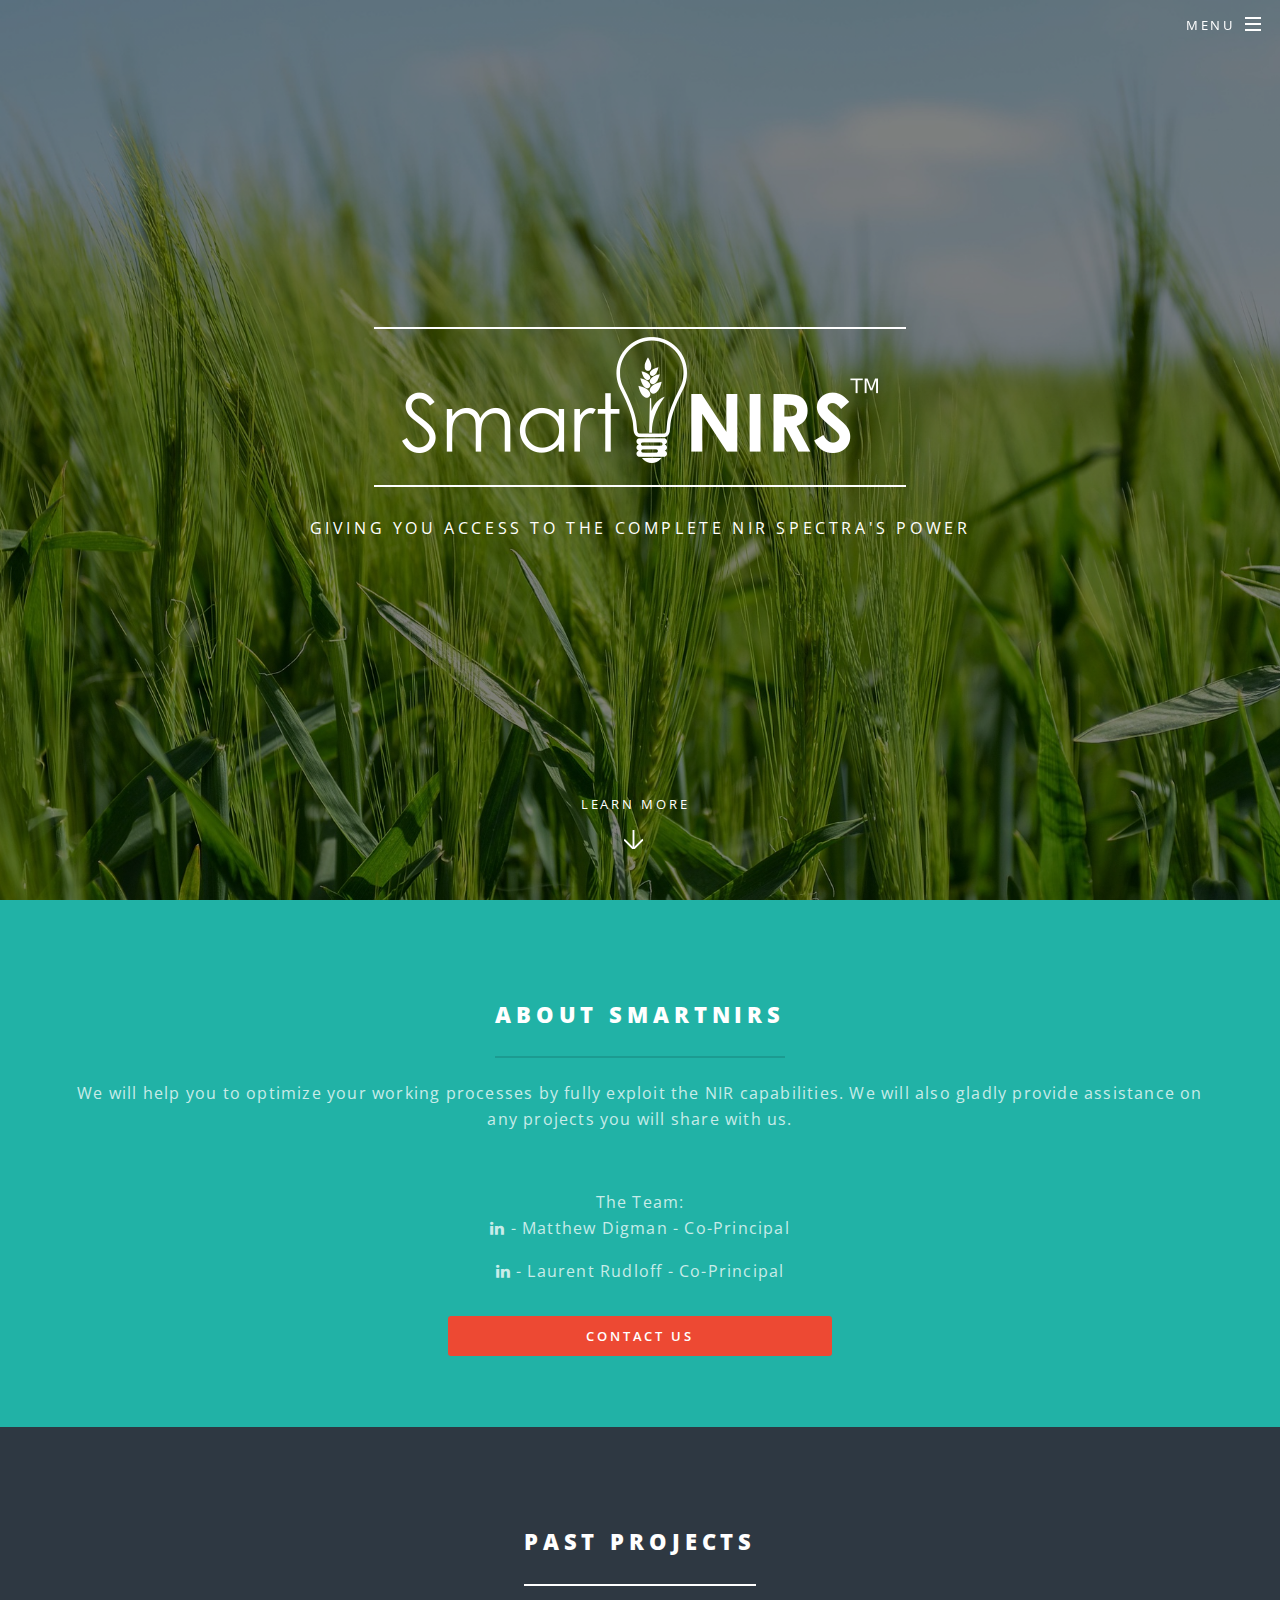
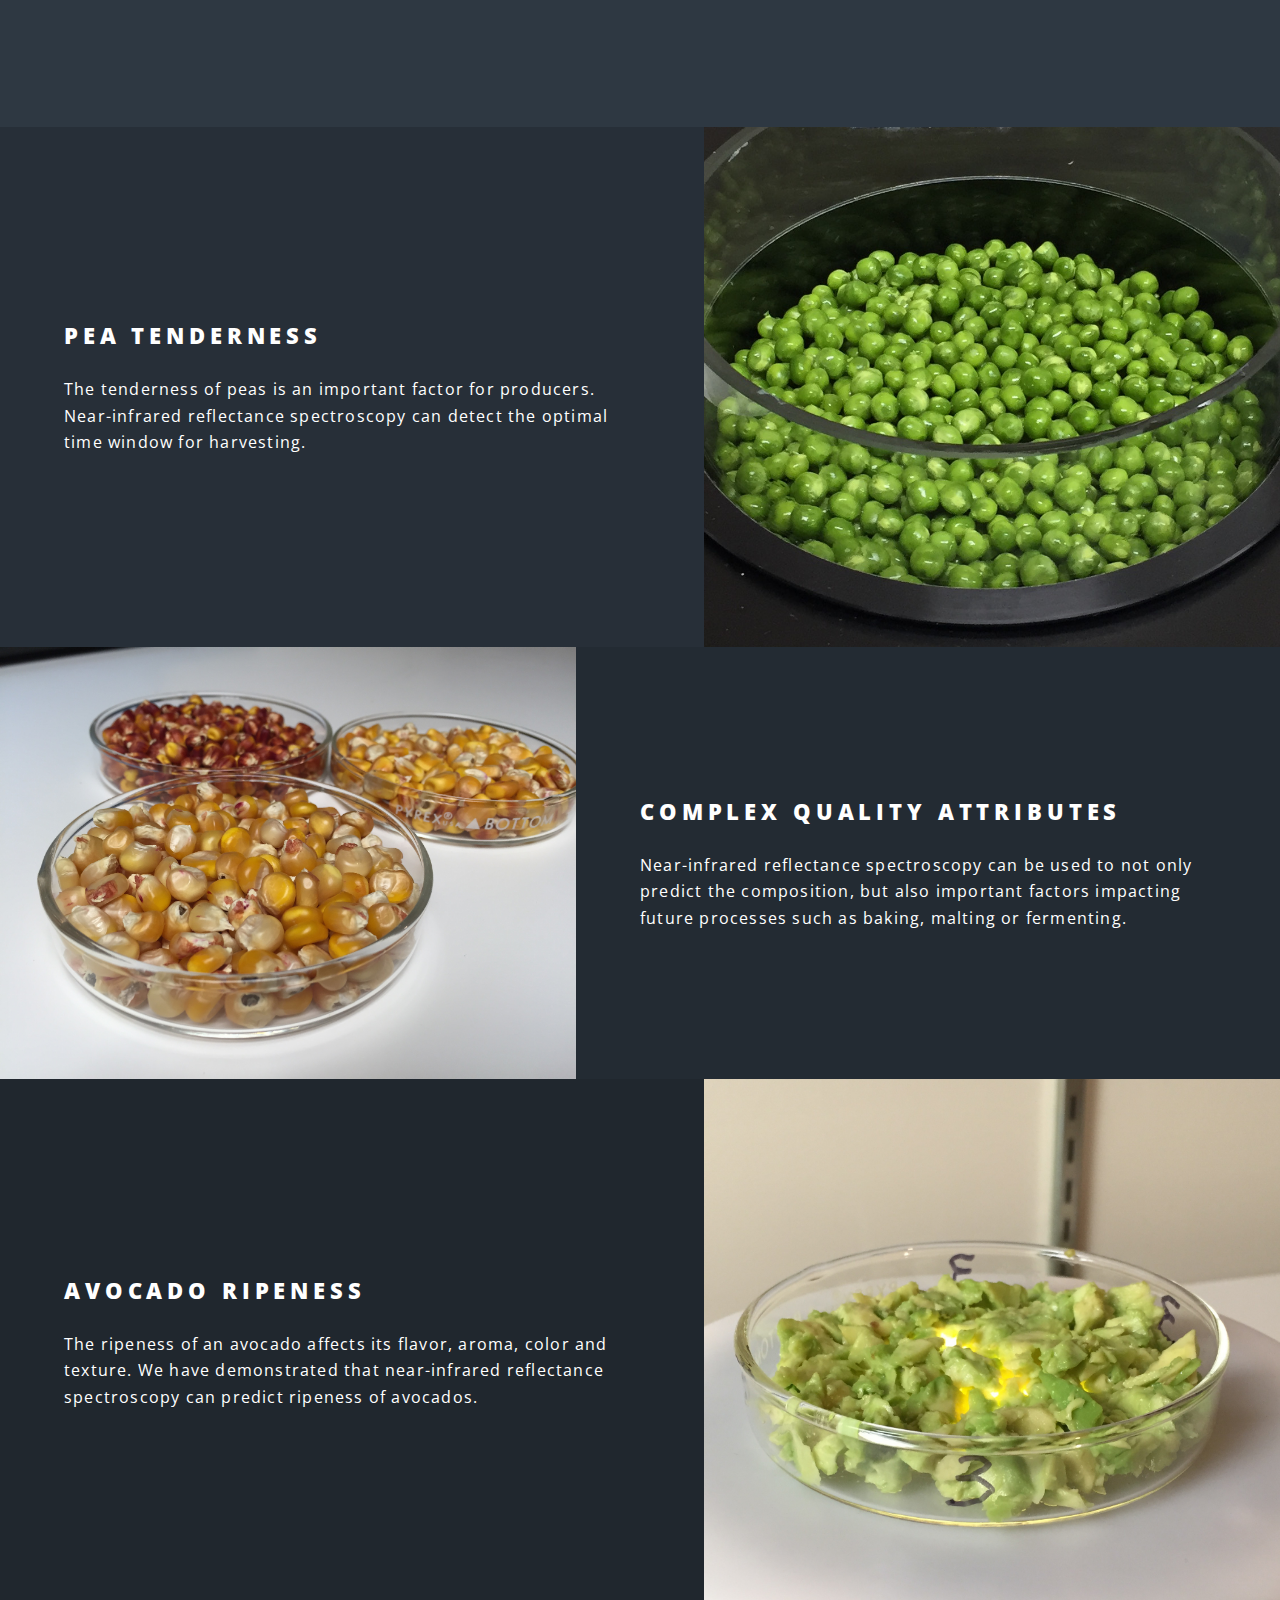
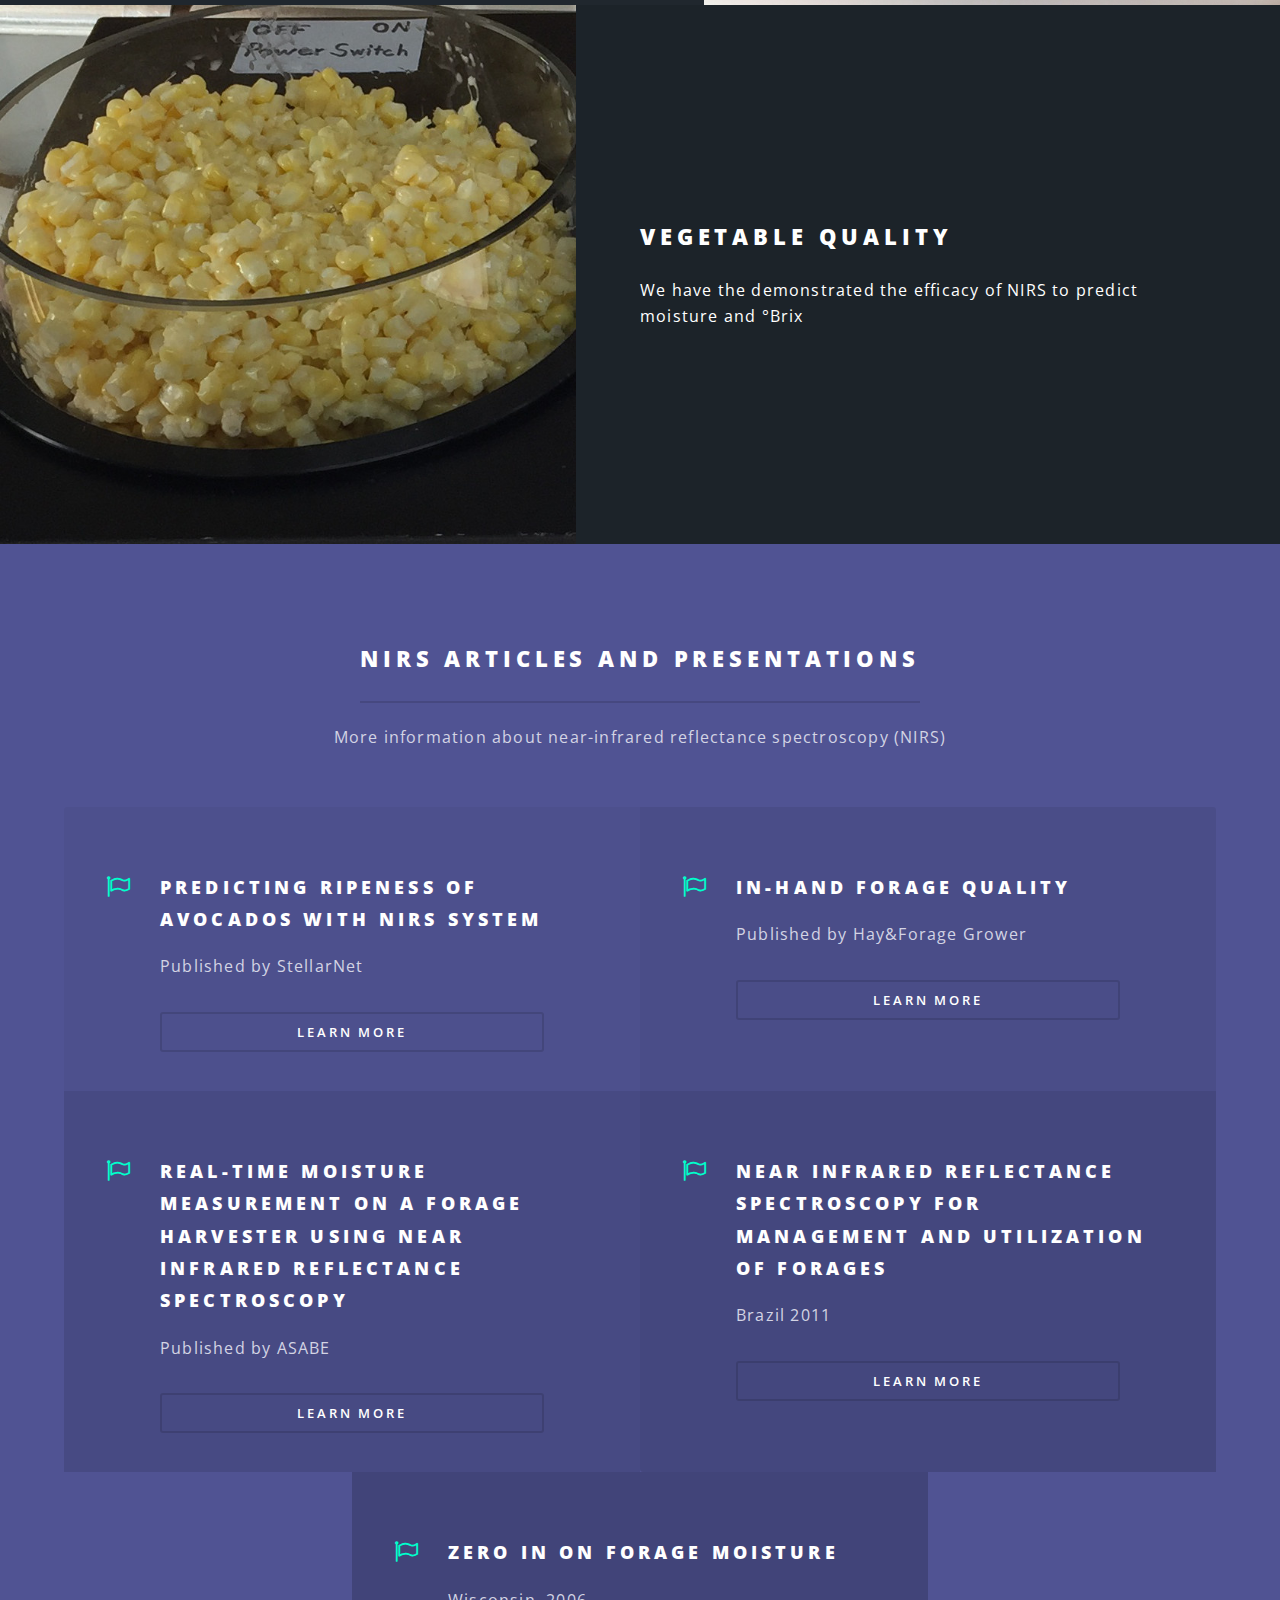
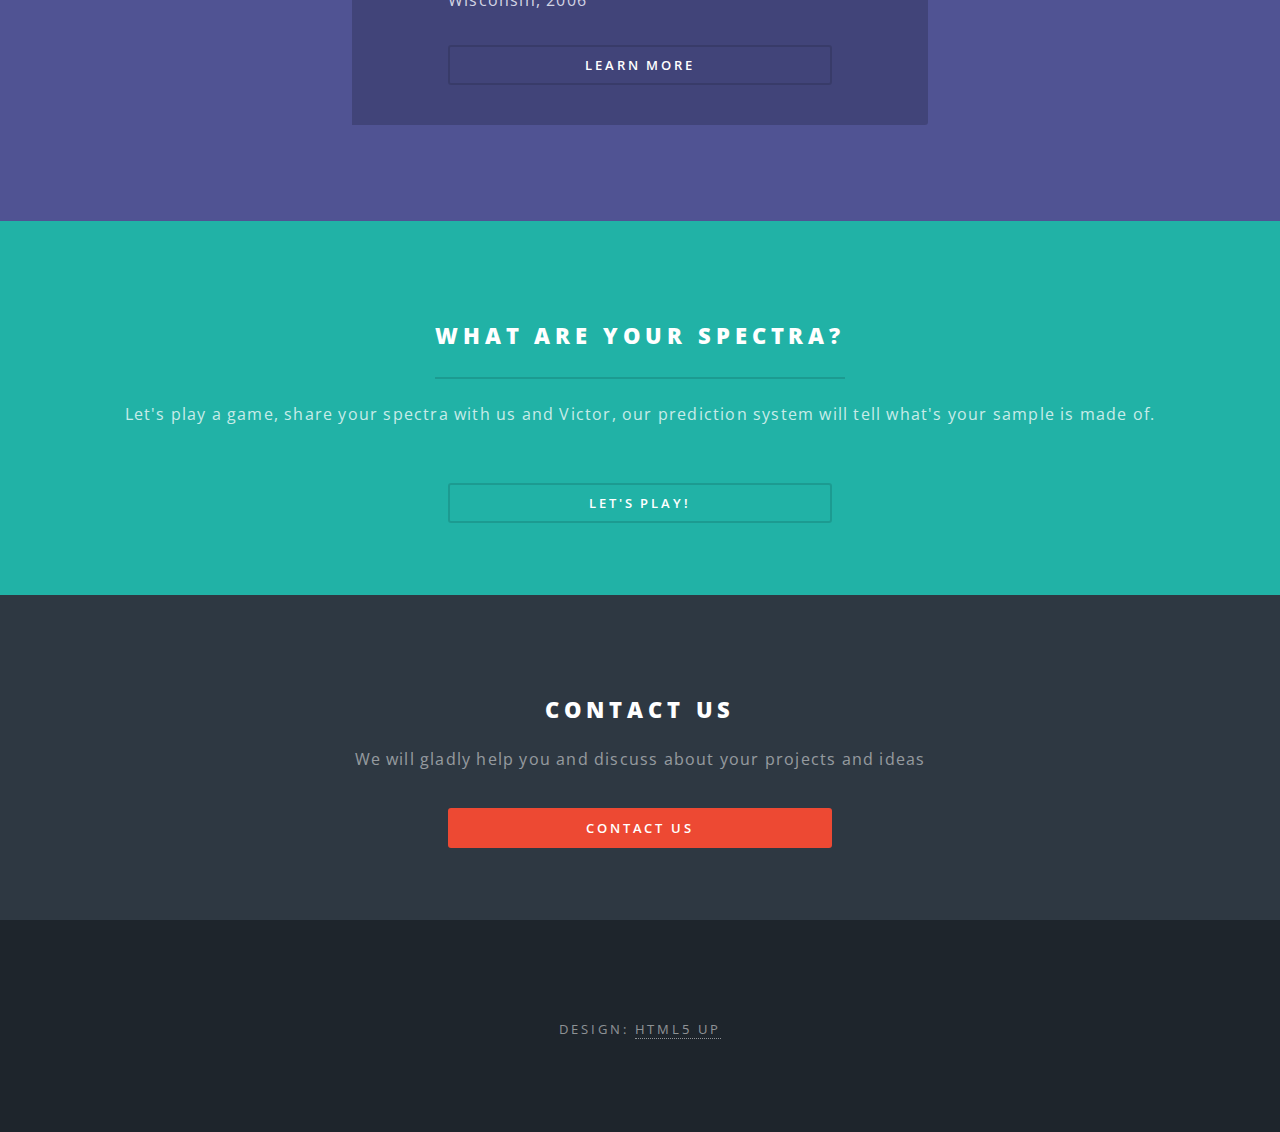
<file: index.html>
<!DOCTYPE HTML>
<!--
	Spectral by HTML5 UP
	html5up.net | @ajlkn
	Free for personal and commercial use under the CCA 3.0 license (html5up.net/license)
-->
<html>
	<head>
		<title>Smart NIRS</title>
		<meta charset="utf-8" />
		<meta name="viewport" content="width=device-width, initial-scale=1, user-scalable=no" />
		<link rel="stylesheet" href="assets/css/main.css" />
		<noscript><link rel="stylesheet" href="assets/css/noscript.css" /></noscript>
	</head>
	<body class="landing is-preload">

		<!-- Page Wrapper -->
			<div id="page-wrapper">

				<!-- Header -->
					<header id="header" class="alt">
						<h1><a href="index.html">SmartNIRS</a></h1>
						<nav id="nav">
							<ul>
								<li class="special">
									<a href="#menu" class="menuToggle"><span>Menu</span></a>
									<div id="menu">
										<ul>
											<li><a href="#">Home</a></li>
											<li><a href="#aboutus">About us</a></li>
											<li><a href="#pprojects">Previous projects</a></li>
											<li><a href="#press">In the press</a></li>
											<li><a href="#game">What are your spectra?</a></li>
											<li><a href="#contact">Contact us</a></li>
										</ul>
									</div>
								</li>
							</ul>
						</nav>
					</header>

				<!-- Banner -->
					<section id="banner">
						<div class="inner">
							<h2><img src="images/smartNIRS_white.png" alt="" /></h2>
							<p>Giving you access to the complete NIR spectra's power<br />
						</div>
						<a href="#aboutus" class="more scrolly">Learn More</a>
					</section>

				<!-- About us -->
					<section id="aboutus" class="wrapper style1 special">
						<div class="inner">
							<header class="major">
								<h2>About smartNIRS</h2>
								<p>We will help you to optimize your working processes by fully exploit the NIR capabilities. We will also gladly provide assistance on any projects you will share with us.</p>
							</header>
							The Team:
							</br>
							<ul class="actions stacked icons">
								<li><a href="https://www.linkedin.com/in/matthewdigman/" target="_blank" class="icon fa-linkedin"> - Matthew Digman - Co-Principal</a></li>
								<li><a href="https://www.linkedin.com/in/laurent-rudloff/" target="_blank" class="icon fa-linkedin"> - Laurent Rudloff - Co-Principal</a></li>
							</ul>
							<a href="mailto:contact@smartnirs.com?subject=My%20project%20with%20SmartNIRS" class="button fit primary">Contact us</a>
						</div>
					</section>

				<!-- past projects -->
					<section id="pprojects" class="wrapper alt style2">

						<section class="wrapper style2 special">
							<div class="inner">
								<header class="major">
									<h2>Past projects</h2>
								</header>
							</div>
						</section>

						<section class="spotlight">
							<div class="image"><img src="images/pea-project.jpg" alt="" /></div><div class="content">
								<h2>Pea tenderness</h2>
								<p>The tenderness of peas is an important factor for producers. Near-infrared reflectance spectroscopy can detect the optimal time window for harvesting.</p>
							</div>
						</section>
						<section class="spotlight">
							<div class="image"><img src="images/corn-project.jpg" alt="" /></div><div class="content">
								<h2>Complex quality attributes</h2>
								<p>Near-infrared reflectance spectroscopy can be used to not only predict the composition, but also important factors impacting future processes such as baking, malting or fermenting.</p>
							</div>
						</section>
						<section class="spotlight">
							<div class="image"><img src="images/avocado-project.jpg" alt="" /></div><div class="content">
								<h2>Avocado ripeness</h2>
								<p>The ripeness of an avocado affects its flavor, aroma, color and texture. We have demonstrated that near-infrared reflectance spectroscopy can predict ripeness of avocados.</p>
							</div>
						</section>
						<section class="spotlight">
							<div class="image"><img src="images/corn2-project.jpg" alt="" /></div><div class="content">
								<h2>Vegetable quality</h2>
								<p>We have the demonstrated the efficacy of NIRS to predict moisture and <span>&#176;</span>Brix</p>
							</div>
						</section>
					</section>

				<!-- articles -->
					<section id="press" class="wrapper style3 special">
						<div class="inner">
							<header class="major">
								<h2>NIRS articles and presentations</h2>
								<p>More information about near-infrared reflectance spectroscopy (NIRS)</p>
							</header>
							<ul class="features">
								<li class="icon fa-flag-o">
									<h3>Predicting Ripeness of avocados with NIRS system</h3>
									<p>Published by StellarNet</p>
									<a href="https://www.stellarnet.us/application-note-predicting-ripeness-of-avocados-with-a-near-infrared-spectrometer-system/" class="button fit" target="_blank">Learn more</a>
								</li>
								<li class="icon fa-flag-o">
									<h3>In-hand forage quality</h3>
									<p>Published by Hay&Forage Grower</p>
									<a href="https://hayandforage.com/article-1955-in-hand-forage-quality.html" target="_blank" class="button fit">Learn more</a>
								</li>
								<li class="icon fa-flag-o">
									<h3>Real-time moisture measurement on a forage harvester using near infrared reflectance spectroscopy</h3>
									<p>Published by ASABE</p>
									<a href="http://elibrary.asabe.org/abstract.asp?aid=25295&t=2&redir=&redirType=" target="_blank" class="button fit">Learn more</a>
								</li>
								<li class="icon fa-flag-o">
									<h3>Near infrared reflectance spectroscopy for management and utilization of forages</h3>
									<p>Brazil 2011</p>
									<a href="http://www.isfqcbrazil.com.br/2011" target="_blank" class="button fit">Learn more</a>
								</li>
								<li class="icon fa-flag-o">
									<h3>Zero in on forage moisture</h3>
									<p>Wisconsin, 2006</p>
									<a href="https://www.ars.usda.gov/ARSUserFiles/50901500/px-based_v3.2/presentations/pdf/2006/wde2006/wde2006_digman.pdf" target="_blank" class="button fit">Learn more</a>
								</li>
							</ul>
						</div>
					</section>

				<!-- Wath's your spectra -->
					<section id="game" class="wrapper style1 special">
						<div class="inner">
							<header class="major">
								<h2>What are your spectra?</h2>
								<p>Let's play a game, share your spectra with us and Victor, our prediction system will tell  what's your sample is made of.</p>
							</header>
							<a href="predict-game.html" class="button fit">Let's play!</a>
						</div>
					</section>

				<!-- CTA -->
					<section id="contact" class="wrapper style4 special">
						<div class="inner">
							<header>
								<h2>Contact us</h2>
								<p>We will gladly help you and discuss about your projects and ideas</p>
							</header>
								<a href="mailto:contact@smartnirs.com?subject=My%20project%20with%20SmartNIRS" class="button fit primary">Contact us</a>
						</div>
					</section>

				<!-- Footer -->
					<footer id="footer">
						<ul class="copyright">
							<li>Design: <a href="http://html5up.net">HTML5 UP</a></li>
						</ul>
					</footer>

			</div>

		<!-- Scripts -->
			<script src="assets/js/jquery.min.js"></script>
			<script src="assets/js/jquery.scrollex.min.js"></script>
			<script src="assets/js/jquery.scrolly.min.js"></script>
			<script src="assets/js/browser.min.js"></script>
			<script src="assets/js/breakpoints.min.js"></script>
			<script src="assets/js/util.js"></script>
			<script src="assets/js/main.js"></script>

	</body>
</html>
</file>
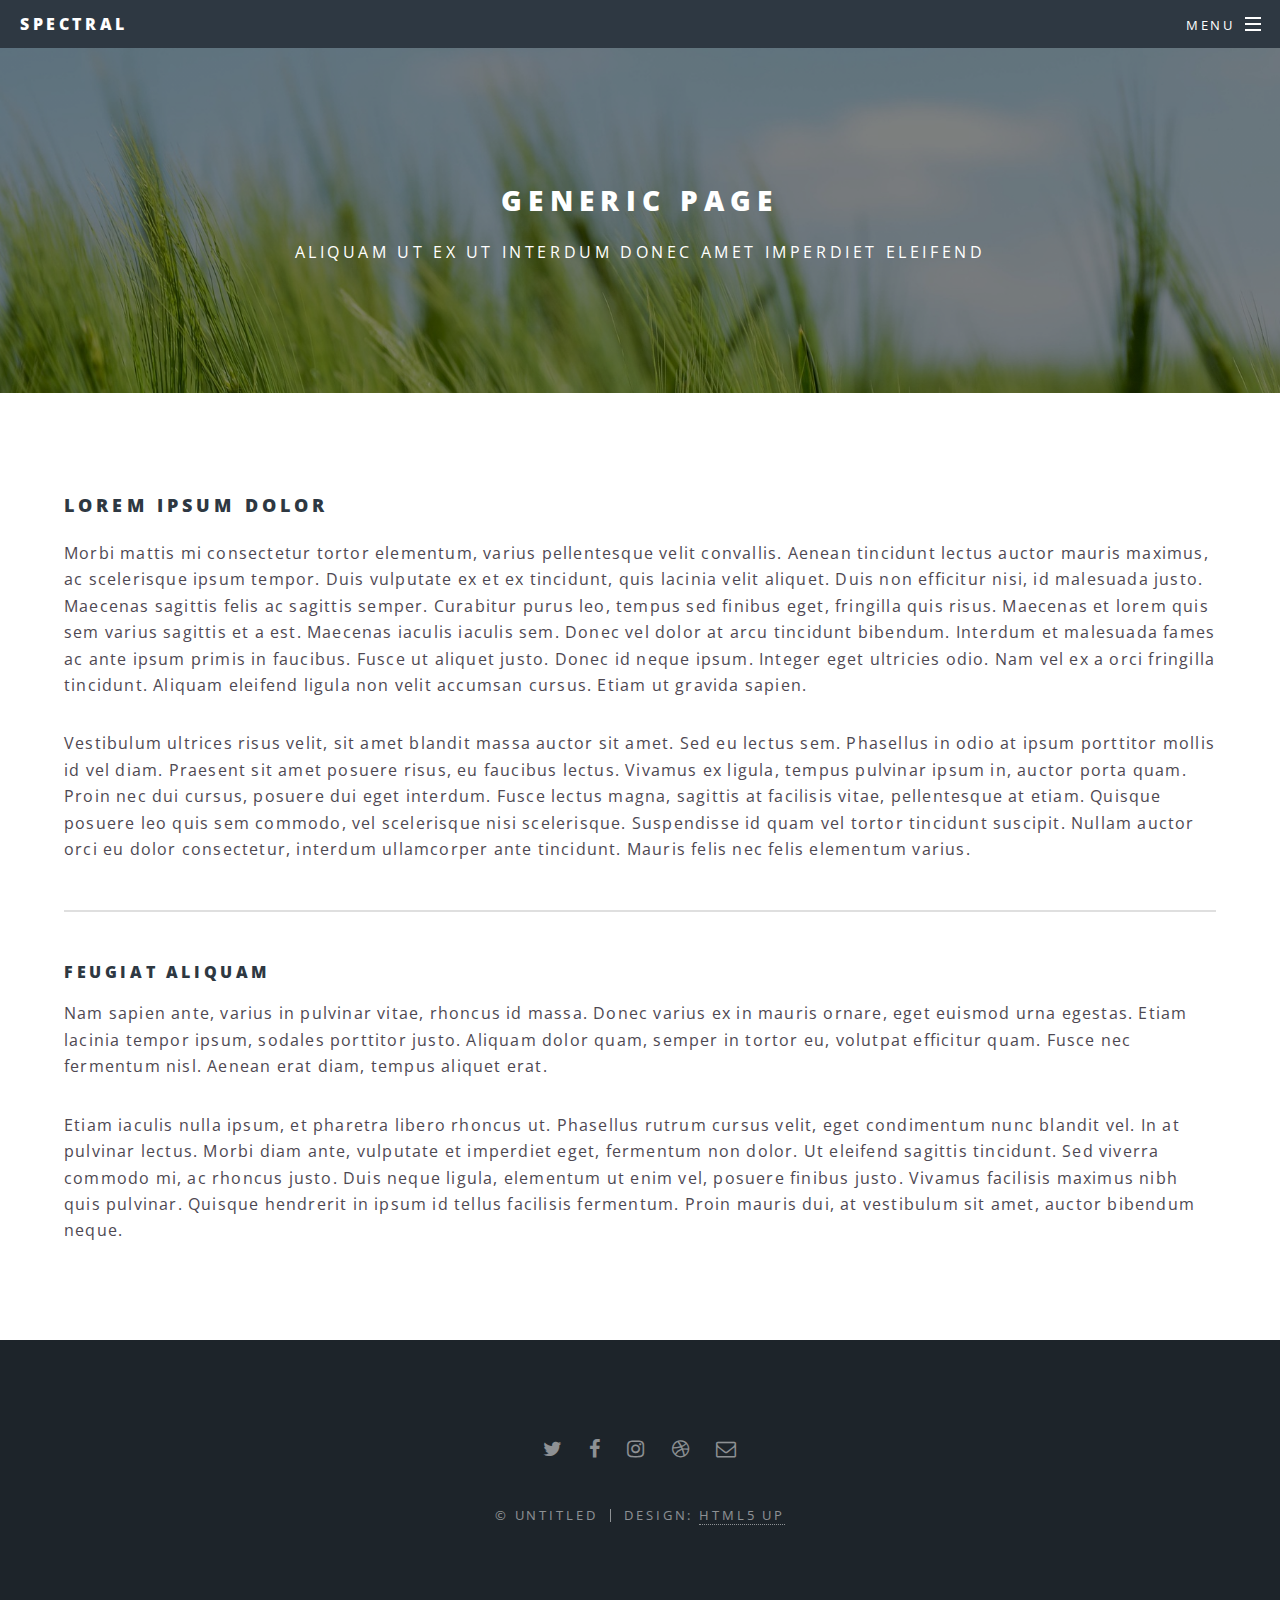
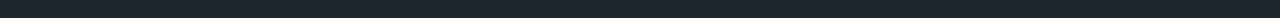
<file: generic.html>
<!DOCTYPE HTML>
<!--
	Spectral by HTML5 UP
	html5up.net | @ajlkn
	Free for personal and commercial use under the CCA 3.0 license (html5up.net/license)
-->
<html>
	<head>
		<title>Generic - Spectral by HTML5 UP</title>
		<meta charset="utf-8" />
		<meta name="viewport" content="width=device-width, initial-scale=1, user-scalable=no" />
		<link rel="stylesheet" href="assets/css/main.css" />
		<noscript><link rel="stylesheet" href="assets/css/noscript.css" /></noscript>
	</head>
	<body class="is-preload">

		<!-- Page Wrapper -->
			<div id="page-wrapper">

				<!-- Header -->
					<header id="header">
						<h1><a href="index.html">Spectral</a></h1>
						<nav id="nav">
							<ul>
								<li class="special">
									<a href="#menu" class="menuToggle"><span>Menu</span></a>
									<div id="menu">
										<ul>
											<li><a href="index.html">Home</a></li>
											<li><a href="generic.html">Generic</a></li>
											<li><a href="elements.html">Elements</a></li>
											<li><a href="#">Sign Up</a></li>
											<li><a href="#">Log In</a></li>
										</ul>
									</div>
								</li>
							</ul>
						</nav>
					</header>

				<!-- Main -->
					<article id="main">
						<header>
							<h2>Generic Page</h2>
							<p>Aliquam ut ex ut interdum donec amet imperdiet eleifend</p>
						</header>
						<section class="wrapper style5">
							<div class="inner">

								<h3>Lorem ipsum dolor</h3>
								<p>Morbi mattis mi consectetur tortor elementum, varius pellentesque velit convallis. Aenean tincidunt lectus auctor mauris maximus, ac scelerisque ipsum tempor. Duis vulputate ex et ex tincidunt, quis lacinia velit aliquet. Duis non efficitur nisi, id malesuada justo. Maecenas sagittis felis ac sagittis semper. Curabitur purus leo, tempus sed finibus eget, fringilla quis risus. Maecenas et lorem quis sem varius sagittis et a est. Maecenas iaculis iaculis sem. Donec vel dolor at arcu tincidunt bibendum. Interdum et malesuada fames ac ante ipsum primis in faucibus. Fusce ut aliquet justo. Donec id neque ipsum. Integer eget ultricies odio. Nam vel ex a orci fringilla tincidunt. Aliquam eleifend ligula non velit accumsan cursus. Etiam ut gravida sapien.</p>

								<p>Vestibulum ultrices risus velit, sit amet blandit massa auctor sit amet. Sed eu lectus sem. Phasellus in odio at ipsum porttitor mollis id vel diam. Praesent sit amet posuere risus, eu faucibus lectus. Vivamus ex ligula, tempus pulvinar ipsum in, auctor porta quam. Proin nec dui cursus, posuere dui eget interdum. Fusce lectus magna, sagittis at facilisis vitae, pellentesque at etiam. Quisque posuere leo quis sem commodo, vel scelerisque nisi scelerisque. Suspendisse id quam vel tortor tincidunt suscipit. Nullam auctor orci eu dolor consectetur, interdum ullamcorper ante tincidunt. Mauris felis nec felis elementum varius.</p>

								<hr />

								<h4>Feugiat aliquam</h4>
								<p>Nam sapien ante, varius in pulvinar vitae, rhoncus id massa. Donec varius ex in mauris ornare, eget euismod urna egestas. Etiam lacinia tempor ipsum, sodales porttitor justo. Aliquam dolor quam, semper in tortor eu, volutpat efficitur quam. Fusce nec fermentum nisl. Aenean erat diam, tempus aliquet erat.</p>

								<p>Etiam iaculis nulla ipsum, et pharetra libero rhoncus ut. Phasellus rutrum cursus velit, eget condimentum nunc blandit vel. In at pulvinar lectus. Morbi diam ante, vulputate et imperdiet eget, fermentum non dolor. Ut eleifend sagittis tincidunt. Sed viverra commodo mi, ac rhoncus justo. Duis neque ligula, elementum ut enim vel, posuere finibus justo. Vivamus facilisis maximus nibh quis pulvinar. Quisque hendrerit in ipsum id tellus facilisis fermentum. Proin mauris dui, at vestibulum sit amet, auctor bibendum neque.</p>

							</div>
						</section>
					</article>

				<!-- Footer -->
					<footer id="footer">
						<ul class="icons">
							<li><a href="#" class="icon fa-twitter"><span class="label">Twitter</span></a></li>
							<li><a href="#" class="icon fa-facebook"><span class="label">Facebook</span></a></li>
							<li><a href="#" class="icon fa-instagram"><span class="label">Instagram</span></a></li>
							<li><a href="#" class="icon fa-dribbble"><span class="label">Dribbble</span></a></li>
							<li><a href="#" class="icon fa-envelope-o"><span class="label">Email</span></a></li>
						</ul>
						<ul class="copyright">
							<li>&copy; Untitled</li><li>Design: <a href="http://html5up.net">HTML5 UP</a></li>
						</ul>
					</footer>

			</div>

		<!-- Scripts -->
			<script src="assets/js/jquery.min.js"></script>
			<script src="assets/js/jquery.scrollex.min.js"></script>
			<script src="assets/js/jquery.scrolly.min.js"></script>
			<script src="assets/js/browser.min.js"></script>
			<script src="assets/js/breakpoints.min.js"></script>
			<script src="assets/js/util.js"></script>
			<script src="assets/js/main.js"></script>

	</body>
</html>
</file>
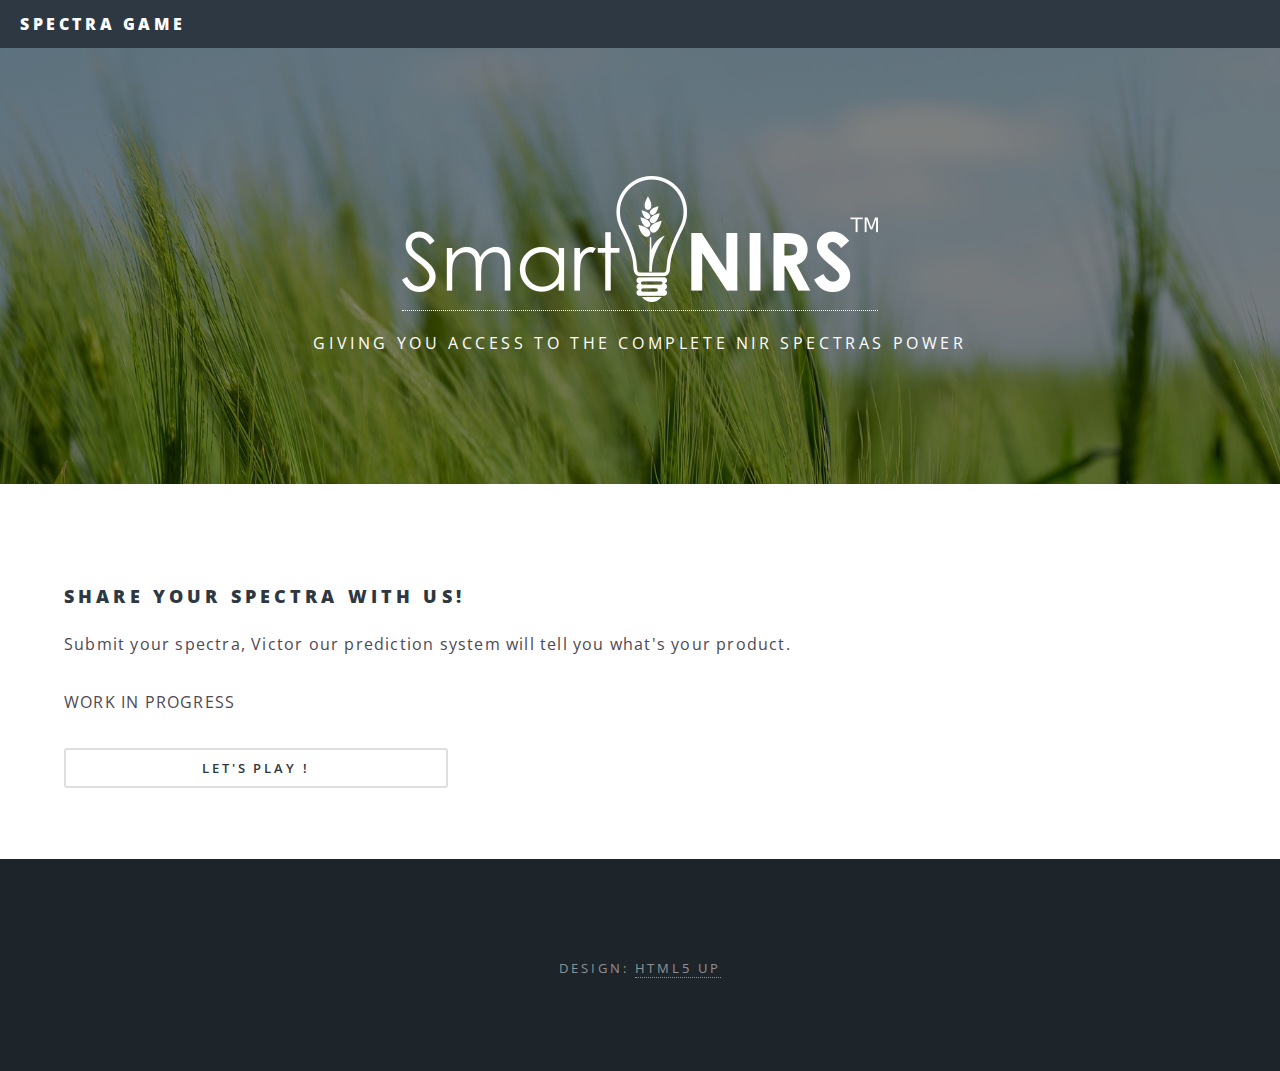
<file: predict-game.html>
<!DOCTYPE HTML>
<!--
	Spectral by HTML5 UP
	html5up.net | @ajlkn
	Free for personal and commercial use under the CCA 3.0 license (html5up.net/license)
-->
<html>
	<head>
		<title>Spectra game</title>
		<meta charset="utf-8" />
		<meta name="viewport" content="width=device-width, initial-scale=1, user-scalable=no" />
		<link rel="stylesheet" href="assets/css/main.css" />
		<noscript><link rel="stylesheet" href="assets/css/noscript.css" /></noscript>
	</head>
	<body class="is-preload">

		<!-- Page Wrapper -->
			<div id="page-wrapper">

				<!-- Header -->
					<header id="header">
						<h1>Spectra game</a></h1>
					</header>

				<!-- Main -->
					<article id="main">
						<header>
							<h2><a href="index.html"><img src="images/smartNIRS_white.png" alt=""/></h2>
							<p>Giving you access to the complete NIR spectras power</p>
						</header>
						<section class="wrapper style5">
							<div class="inner">
								<h3>Share your spectra with us!</h3>
								<p>Submit your spectra, Victor our prediction system will tell you what's your product.</p>
								<p> WORK IN PROGRESS</p>
								<a href="#" class="button fit">Let's play !</a>
								
							</div>
						</section>
					</article>

				<!-- Footer -->
					<footer id="footer">
						<ul class="copyright">
							<li>Design: <a href="http://html5up.net">HTML5 UP</a></li>
						</ul>
					</footer>

			</div>

		<!-- Scripts -->
			<script src="assets/js/jquery.min.js"></script>
			<script src="assets/js/jquery.scrollex.min.js"></script>
			<script src="assets/js/jquery.scrolly.min.js"></script>
			<script src="assets/js/browser.min.js"></script>
			<script src="assets/js/breakpoints.min.js"></script>
			<script src="assets/js/util.js"></script>
			<script src="assets/js/main.js"></script>

	</body>
</html>
</file>
<file: assets/css/noscript.css>
/*
	Spectral by HTML5 UP
	html5up.net | @ajlkn
	Free for personal and commercial use under the CCA 3.0 license (html5up.net/license)
*/

/* Banner */

	body.is-preload #banner h2 {
		-moz-transform: none;
		-webkit-transform: none;
		-ms-transform: none;
		transform: none;
		opacity: 1;
	}

		body.is-preload #banner h2:before, body.is-preload #banner h2:after {
			width: 100%;
		}

	body.is-preload #banner .more {
		-moz-transform: none;
		-webkit-transform: none;
		-ms-transform: none;
		transform: none;
		opacity: 1;
	}

	body.is-preload #banner:after {
		opacity: 0;
	}
</file>
<file: assets/css/main.css>
@import url(font-awesome.min.css);
@import url("https://fonts.googleapis.com/css?family=Open+Sans:400,400italic,600,600italic,800,800italic");

/*
	Spectral by HTML5 UP
	html5up.net | @ajlkn
	Free for personal and commercial use under the CCA 3.0 license (html5up.net/license)
*/

html, body, div, span, applet, object,
iframe, h1, h2, h3, h4, h5, h6, p, blockquote,
pre, a, abbr, acronym, address, big, cite,
code, del, dfn, em, img, ins, kbd, q, s, samp,
small, strike, strong, sub, sup, tt, var, b,
u, i, center, dl, dt, dd, ol, ul, li, fieldset,
form, label, legend, table, caption, tbody,
tfoot, thead, tr, th, td, article, aside,
canvas, details, embed, figure, figcaption,
footer, header, hgroup, menu, nav, output, ruby,
section, summary, time, mark, audio, video {
	margin: 0;
	padding: 0;
	border: 0;
	font-size: 100%;
	font: inherit;
	vertical-align: baseline;}

article, aside, details, figcaption, figure,
footer, header, hgroup, menu, nav, section {
	display: block;}

body {
	line-height: 1;
}

ol, ul {
	list-style: none;
}

blockquote, q {
	quotes: none;
}

	blockquote:before, blockquote:after, q:before, q:after {
		content: '';
		content: none;
	}

table {
	border-collapse: collapse;
	border-spacing: 0;
}

body {
	-webkit-text-size-adjust: none;
}

mark {
	background-color: transparent;
	color: inherit;
}

input::-moz-focus-inner {
	border: 0;
	padding: 0;
}

input, select, textarea {
	-moz-appearance: none;
	-webkit-appearance: none;
	-ms-appearance: none;
	appearance: none;
}

/* Basic */

	@-ms-viewport {
		width: device-width;
	}

	html {
		box-sizing: border-box;
	}

	*, *:before, *:after {
		box-sizing: inherit;
	}

	body {
		background: #2e3842;
	}

		body.is-preload *, body.is-preload *:before, body.is-preload *:after {
			-moz-animation: none !important;
			-webkit-animation: none !important;
			-ms-animation: none !important;
			animation: none !important;
			-moz-transition: none !important;
			-webkit-transition: none !important;
			-ms-transition: none !important;
			transition: none !important;
		}

	body, input, select, textarea {
		color: #fff;
		font-family: "Open Sans", Helvetica, sans-serif;
		font-size: 15pt;
		font-weight: 400;
		letter-spacing: 0.075em;
		line-height: 1.65em;
	}

		@media screen and (max-width: 1680px) {

			body, input, select, textarea {
				font-size: 13pt;
			}

		}

		@media screen and (max-width: 1280px) {

			body, input, select, textarea {
				font-size: 12pt;
			}

		}

		@media screen and (max-width: 736px) {

			body, input, select, textarea {
				font-size: 11pt;
				letter-spacing: 0.0375em;
			}

		}

	a {
		-moz-transition: color 0.2s ease, border-bottom-color 0.2s ease;
		-webkit-transition: color 0.2s ease, border-bottom-color 0.2s ease;
		-ms-transition: color 0.2s ease, border-bottom-color 0.2s ease;
		transition: color 0.2s ease, border-bottom-color 0.2s ease;
		border-bottom: dotted 1px;
		color: inherit;
		text-decoration: none;
	}

		a:hover {
			border-bottom-color: transparent;
		}

	strong, b {
		color: #fff;
		font-weight: 600;
	}

	em, i {
		font-style: italic;
	}

	p {
		margin: 0 0 2em 0;
	}

	h1, h2, h3, h4, h5, h6 {
		color: #fff;
		font-weight: 800;
		letter-spacing: 0.225em;
		line-height: 1em;
		margin: 0 0 1em 0;
		text-transform: uppercase;
	}

		h1 a, h2 a, h3 a, h4 a, h5 a, h6 a {
			color: inherit;
			text-decoration: none;
		}

	h2 {
		font-size: 1.35em;
		line-height: 1.75em;
	}

		@media screen and (max-width: 736px) {

			h2 {
				font-size: 1.1em;
				line-height: 1.65em;
			}

		}

	h3 {
		font-size: 1.15em;
		line-height: 1.75em;
	}

		@media screen and (max-width: 736px) {

			h3 {
				font-size: 1em;
				line-height: 1.65em;
			}

		}

	h4 {
		font-size: 1em;
		line-height: 1.5em;
	}

	h5 {
		font-size: 0.8em;
		line-height: 1.5em;
	}

	h6 {
		font-size: 0.7em;
		line-height: 1.5em;
	}

	sub {
		font-size: 0.8em;
		position: relative;
		top: 0.5em;
	}

	sup {
		font-size: 0.8em;
		position: relative;
		top: -0.5em;
	}

	hr {
		border: 0;
		border-bottom: solid 2px #fff;
		margin: 3em 0;
	}

		hr.major {
			margin: 4.5em 0;
		}

	blockquote {
		border-left: solid 4px #fff;
		font-style: italic;
		margin: 0 0 2em 0;
		padding: 0.5em 0 0.5em 2em;
	}

	code {
		background: rgba(144, 144, 144, 0.25);
		border-radius: 3px;
		font-family: "Courier New", monospace;
		font-size: 0.9em;
		letter-spacing: 0;
		margin: 0 0.25em;
		padding: 0.25em 0.65em;
	}

	pre {
		-webkit-overflow-scrolling: touch;
		font-family: "Courier New", monospace;
		font-size: 0.9em;
		margin: 0 0 2em 0;
	}

		pre code {
			display: block;
			line-height: 1.75em;
			padding: 1em 1.5em;
			overflow-x: auto;
		}

	.align-left {
		text-align: left;
	}

	.align-center {
		text-align: center;
	}

	.align-right {
		text-align: right;
	}

/* Row */

	.row {
		display: flex;
		flex-wrap: wrap;
		box-sizing: border-box;
		align-items: stretch;
	}

		.row > * {
			box-sizing: border-box;
		}

		.row.gtr-uniform > * > :last-child {
			margin-bottom: 0;
		}

		.row.aln-left {
			justify-content: flex-start;
		}

		.row.aln-center {
			justify-content: center;
		}

		.row.aln-right {
			justify-content: flex-end;
		}

		.row.aln-top {
			align-items: flex-start;
		}

		.row.aln-middle {
			align-items: center;
		}

		.row.aln-bottom {
			align-items: flex-end;
		}

		.row > .imp {
			order: -1;
		}

		.row > .col-1 {
			width: 8.3333333333%;
		}

		.row > .off-1 {
			margin-left: 8.3333333333%;
		}

		.row > .col-2 {
			width: 16.6666666667%;
		}

		.row > .off-2 {
			margin-left: 16.6666666667%;
		}

		.row > .col-3 {
			width: 25%;
		}

		.row > .off-3 {
			margin-left: 25%;
		}

		.row > .col-4 {
			width: 33.3333333333%;
		}

		.row > .off-4 {
			margin-left: 33.3333333333%;
		}

		.row > .col-5 {
			width: 41.6666666667%;
		}

		.row > .off-5 {
			margin-left: 41.6666666667%;
		}

		.row > .col-6 {
			width: 50%;
		}

		.row > .off-6 {
			margin-left: 50%;
		}

		.row > .col-7 {
			width: 58.3333333333%;
		}

		.row > .off-7 {
			margin-left: 58.3333333333%;
		}

		.row > .col-8 {
			width: 66.6666666667%;
		}

		.row > .off-8 {
			margin-left: 66.6666666667%;
		}

		.row > .col-9 {
			width: 75%;
		}

		.row > .off-9 {
			margin-left: 75%;
		}

		.row > .col-10 {
			width: 83.3333333333%;
		}

		.row > .off-10 {
			margin-left: 83.3333333333%;
		}

		.row > .col-11 {
			width: 91.6666666667%;
		}

		.row > .off-11 {
			margin-left: 91.6666666667%;
		}

		.row > .col-12 {
			width: 100%;
		}

		.row > .off-12 {
			margin-left: 100%;
		}

		.row.gtr-0 {
			margin-top: 0;
			margin-left: 0em;
		}

			.row.gtr-0 > * {
				padding: 0 0 0 0em;
			}

			.row.gtr-0.gtr-uniform {
				margin-top: 0em;
			}

				.row.gtr-0.gtr-uniform > * {
					padding-top: 0em;
				}

		.row.gtr-25 {
			margin-top: 0;
			margin-left: -0.375em;
		}

			.row.gtr-25 > * {
				padding: 0 0 0 0.375em;
			}

			.row.gtr-25.gtr-uniform {
				margin-top: -0.375em;
			}

				.row.gtr-25.gtr-uniform > * {
					padding-top: 0.375em;
				}

		.row.gtr-50 {
			margin-top: 0;
			margin-left: -0.75em;
		}

			.row.gtr-50 > * {
				padding: 0 0 0 0.75em;
			}

			.row.gtr-50.gtr-uniform {
				margin-top: -0.75em;
			}

				.row.gtr-50.gtr-uniform > * {
					padding-top: 0.75em;
				}

		.row {
			margin-top: 0;
			margin-left: -1.5em;
		}

			.row > * {
				padding: 0 0 0 1.5em;
			}

			.row.gtr-uniform {
				margin-top: -1.5em;
			}

				.row.gtr-uniform > * {
					padding-top: 1.5em;
				}

		.row.gtr-150 {
			margin-top: 0;
			margin-left: -2.25em;
		}

			.row.gtr-150 > * {
				padding: 0 0 0 2.25em;
			}

			.row.gtr-150.gtr-uniform {
				margin-top: -2.25em;
			}

				.row.gtr-150.gtr-uniform > * {
					padding-top: 2.25em;
				}

		.row.gtr-200 {
			margin-top: 0;
			margin-left: -3em;
		}

			.row.gtr-200 > * {
				padding: 0 0 0 3em;
			}

			.row.gtr-200.gtr-uniform {
				margin-top: -3em;
			}

				.row.gtr-200.gtr-uniform > * {
					padding-top: 3em;
				}

		@media screen and (max-width: 1680px) {

			.row {
				display: flex;
				flex-wrap: wrap;
				box-sizing: border-box;
				align-items: stretch;
			}

				.row > * {
					box-sizing: border-box;
				}

				.row.gtr-uniform > * > :last-child {
					margin-bottom: 0;
				}

				.row.aln-left {
					justify-content: flex-start;
				}

				.row.aln-center {
					justify-content: center;
				}

				.row.aln-right {
					justify-content: flex-end;
				}

				.row.aln-top {
					align-items: flex-start;
				}

				.row.aln-middle {
					align-items: center;
				}

				.row.aln-bottom {
					align-items: flex-end;
				}

				.row > .imp-xlarge {
					order: -1;
				}

				.row > .col-1-xlarge {
					width: 8.3333333333%;
				}

				.row > .off-1-xlarge {
					margin-left: 8.3333333333%;
				}

				.row > .col-2-xlarge {
					width: 16.6666666667%;
				}

				.row > .off-2-xlarge {
					margin-left: 16.6666666667%;
				}

				.row > .col-3-xlarge {
					width: 25%;
				}

				.row > .off-3-xlarge {
					margin-left: 25%;
				}

				.row > .col-4-xlarge {
					width: 33.3333333333%;
				}

				.row > .off-4-xlarge {
					margin-left: 33.3333333333%;
				}

				.row > .col-5-xlarge {
					width: 41.6666666667%;
				}

				.row > .off-5-xlarge {
					margin-left: 41.6666666667%;
				}

				.row > .col-6-xlarge {
					width: 50%;
				}

				.row > .off-6-xlarge {
					margin-left: 50%;
				}

				.row > .col-7-xlarge {
					width: 58.3333333333%;
				}

				.row > .off-7-xlarge {
					margin-left: 58.3333333333%;
				}

				.row > .col-8-xlarge {
					width: 66.6666666667%;
				}

				.row > .off-8-xlarge {
					margin-left: 66.6666666667%;
				}

				.row > .col-9-xlarge {
					width: 75%;
				}

				.row > .off-9-xlarge {
					margin-left: 75%;
				}

				.row > .col-10-xlarge {
					width: 83.3333333333%;
				}

				.row > .off-10-xlarge {
					margin-left: 83.3333333333%;
				}

				.row > .col-11-xlarge {
					width: 91.6666666667%;
				}

				.row > .off-11-xlarge {
					margin-left: 91.6666666667%;
				}

				.row > .col-12-xlarge {
					width: 100%;
				}

				.row > .off-12-xlarge {
					margin-left: 100%;
				}

				.row.gtr-0 {
					margin-top: 0;
					margin-left: 0em;
				}

					.row.gtr-0 > * {
						padding: 0 0 0 0em;
					}

					.row.gtr-0.gtr-uniform {
						margin-top: 0em;
					}

						.row.gtr-0.gtr-uniform > * {
							padding-top: 0em;
						}

				.row.gtr-25 {
					margin-top: 0;
					margin-left: -0.375em;
				}

					.row.gtr-25 > * {
						padding: 0 0 0 0.375em;
					}

					.row.gtr-25.gtr-uniform {
						margin-top: -0.375em;
					}

						.row.gtr-25.gtr-uniform > * {
							padding-top: 0.375em;
						}

				.row.gtr-50 {
					margin-top: 0;
					margin-left: -0.75em;
				}

					.row.gtr-50 > * {
						padding: 0 0 0 0.75em;
					}

					.row.gtr-50.gtr-uniform {
						margin-top: -0.75em;
					}

						.row.gtr-50.gtr-uniform > * {
							padding-top: 0.75em;
						}

				.row {
					margin-top: 0;
					margin-left: -1.5em;
				}

					.row > * {
						padding: 0 0 0 1.5em;
					}

					.row.gtr-uniform {
						margin-top: -1.5em;
					}

						.row.gtr-uniform > * {
							padding-top: 1.5em;
						}

				.row.gtr-150 {
					margin-top: 0;
					margin-left: -2.25em;
				}

					.row.gtr-150 > * {
						padding: 0 0 0 2.25em;
					}

					.row.gtr-150.gtr-uniform {
						margin-top: -2.25em;
					}

						.row.gtr-150.gtr-uniform > * {
							padding-top: 2.25em;
						}

				.row.gtr-200 {
					margin-top: 0;
					margin-left: -3em;
				}

					.row.gtr-200 > * {
						padding: 0 0 0 3em;
					}

					.row.gtr-200.gtr-uniform {
						margin-top: -3em;
					}

						.row.gtr-200.gtr-uniform > * {
							padding-top: 3em;
						}

		}

		@media screen and (max-width: 1280px) {

			.row {
				display: flex;
				flex-wrap: wrap;
				box-sizing: border-box;
				align-items: stretch;
			}

				.row > * {
					box-sizing: border-box;
				}

				.row.gtr-uniform > * > :last-child {
					margin-bottom: 0;
				}

				.row.aln-left {
					justify-content: flex-start;
				}

				.row.aln-center {
					justify-content: center;
				}

				.row.aln-right {
					justify-content: flex-end;
				}

				.row.aln-top {
					align-items: flex-start;
				}

				.row.aln-middle {
					align-items: center;
				}

				.row.aln-bottom {
					align-items: flex-end;
				}

				.row > .imp-large {
					order: -1;
				}

				.row > .col-1-large {
					width: 8.3333333333%;
				}

				.row > .off-1-large {
					margin-left: 8.3333333333%;
				}

				.row > .col-2-large {
					width: 16.6666666667%;
				}

				.row > .off-2-large {
					margin-left: 16.6666666667%;
				}

				.row > .col-3-large {
					width: 25%;
				}

				.row > .off-3-large {
					margin-left: 25%;
				}

				.row > .col-4-large {
					width: 33.3333333333%;
				}

				.row > .off-4-large {
					margin-left: 33.3333333333%;
				}

				.row > .col-5-large {
					width: 41.6666666667%;
				}

				.row > .off-5-large {
					margin-left: 41.6666666667%;
				}

				.row > .col-6-large {
					width: 50%;
				}

				.row > .off-6-large {
					margin-left: 50%;
				}

				.row > .col-7-large {
					width: 58.3333333333%;
				}

				.row > .off-7-large {
					margin-left: 58.3333333333%;
				}

				.row > .col-8-large {
					width: 66.6666666667%;
				}

				.row > .off-8-large {
					margin-left: 66.6666666667%;
				}

				.row > .col-9-large {
					width: 75%;
				}

				.row > .off-9-large {
					margin-left: 75%;
				}

				.row > .col-10-large {
					width: 83.3333333333%;
				}

				.row > .off-10-large {
					margin-left: 83.3333333333%;
				}

				.row > .col-11-large {
					width: 91.6666666667%;
				}

				.row > .off-11-large {
					margin-left: 91.6666666667%;
				}

				.row > .col-12-large {
					width: 100%;
				}

				.row > .off-12-large {
					margin-left: 100%;
				}

				.row.gtr-0 {
					margin-top: 0;
					margin-left: 0em;
				}

					.row.gtr-0 > * {
						padding: 0 0 0 0em;
					}

					.row.gtr-0.gtr-uniform {
						margin-top: 0em;
					}

						.row.gtr-0.gtr-uniform > * {
							padding-top: 0em;
						}

				.row.gtr-25 {
					margin-top: 0;
					margin-left: -0.375em;
				}

					.row.gtr-25 > * {
						padding: 0 0 0 0.375em;
					}

					.row.gtr-25.gtr-uniform {
						margin-top: -0.375em;
					}

						.row.gtr-25.gtr-uniform > * {
							padding-top: 0.375em;
						}

				.row.gtr-50 {
					margin-top: 0;
					margin-left: -0.75em;
				}

					.row.gtr-50 > * {
						padding: 0 0 0 0.75em;
					}

					.row.gtr-50.gtr-uniform {
						margin-top: -0.75em;
					}

						.row.gtr-50.gtr-uniform > * {
							padding-top: 0.75em;
						}

				.row {
					margin-top: 0;
					margin-left: -1.5em;
				}

					.row > * {
						padding: 0 0 0 1.5em;
					}

					.row.gtr-uniform {
						margin-top: -1.5em;
					}

						.row.gtr-uniform > * {
							padding-top: 1.5em;
						}

				.row.gtr-150 {
					margin-top: 0;
					margin-left: -2.25em;
				}

					.row.gtr-150 > * {
						padding: 0 0 0 2.25em;
					}

					.row.gtr-150.gtr-uniform {
						margin-top: -2.25em;
					}

						.row.gtr-150.gtr-uniform > * {
							padding-top: 2.25em;
						}

				.row.gtr-200 {
					margin-top: 0;
					margin-left: -3em;
				}

					.row.gtr-200 > * {
						padding: 0 0 0 3em;
					}

					.row.gtr-200.gtr-uniform {
						margin-top: -3em;
					}

						.row.gtr-200.gtr-uniform > * {
							padding-top: 3em;
						}

		}

		@media screen and (max-width: 980px) {

			.row {
				display: flex;
				flex-wrap: wrap;
				box-sizing: border-box;
				align-items: stretch;
			}

				.row > * {
					box-sizing: border-box;
				}

				.row.gtr-uniform > * > :last-child {
					margin-bottom: 0;
				}

				.row.aln-left {
					justify-content: flex-start;
				}

				.row.aln-center {
					justify-content: center;
				}

				.row.aln-right {
					justify-content: flex-end;
				}

				.row.aln-top {
					align-items: flex-start;
				}

				.row.aln-middle {
					align-items: center;
				}

				.row.aln-bottom {
					align-items: flex-end;
				}

				.row > .imp-medium {
					order: -1;
				}

				.row > .col-1-medium {
					width: 8.3333333333%;
				}

				.row > .off-1-medium {
					margin-left: 8.3333333333%;
				}

				.row > .col-2-medium {
					width: 16.6666666667%;
				}

				.row > .off-2-medium {
					margin-left: 16.6666666667%;
				}

				.row > .col-3-medium {
					width: 25%;
				}

				.row > .off-3-medium {
					margin-left: 25%;
				}

				.row > .col-4-medium {
					width: 33.3333333333%;
				}

				.row > .off-4-medium {
					margin-left: 33.3333333333%;
				}

				.row > .col-5-medium {
					width: 41.6666666667%;
				}

				.row > .off-5-medium {
					margin-left: 41.6666666667%;
				}

				.row > .col-6-medium {
					width: 50%;
				}

				.row > .off-6-medium {
					margin-left: 50%;
				}

				.row > .col-7-medium {
					width: 58.3333333333%;
				}

				.row > .off-7-medium {
					margin-left: 58.3333333333%;
				}

				.row > .col-8-medium {
					width: 66.6666666667%;
				}

				.row > .off-8-medium {
					margin-left: 66.6666666667%;
				}

				.row > .col-9-medium {
					width: 75%;
				}

				.row > .off-9-medium {
					margin-left: 75%;
				}

				.row > .col-10-medium {
					width: 83.3333333333%;
				}

				.row > .off-10-medium {
					margin-left: 83.3333333333%;
				}

				.row > .col-11-medium {
					width: 91.6666666667%;
				}

				.row > .off-11-medium {
					margin-left: 91.6666666667%;
				}

				.row > .col-12-medium {
					width: 100%;
				}

				.row > .off-12-medium {
					margin-left: 100%;
				}

				.row.gtr-0 {
					margin-top: 0;
					margin-left: 0em;
				}

					.row.gtr-0 > * {
						padding: 0 0 0 0em;
					}

					.row.gtr-0.gtr-uniform {
						margin-top: 0em;
					}

						.row.gtr-0.gtr-uniform > * {
							padding-top: 0em;
						}

				.row.gtr-25 {
					margin-top: 0;
					margin-left: -0.375em;
				}

					.row.gtr-25 > * {
						padding: 0 0 0 0.375em;
					}

					.row.gtr-25.gtr-uniform {
						margin-top: -0.375em;
					}

						.row.gtr-25.gtr-uniform > * {
							padding-top: 0.375em;
						}

				.row.gtr-50 {
					margin-top: 0;
					margin-left: -0.75em;
				}

					.row.gtr-50 > * {
						padding: 0 0 0 0.75em;
					}

					.row.gtr-50.gtr-uniform {
						margin-top: -0.75em;
					}

						.row.gtr-50.gtr-uniform > * {
							padding-top: 0.75em;
						}

				.row {
					margin-top: 0;
					margin-left: -1.5em;
				}

					.row > * {
						padding: 0 0 0 1.5em;
					}

					.row.gtr-uniform {
						margin-top: -1.5em;
					}

						.row.gtr-uniform > * {
							padding-top: 1.5em;
						}

				.row.gtr-150 {
					margin-top: 0;
					margin-left: -2.25em;
				}

					.row.gtr-150 > * {
						padding: 0 0 0 2.25em;
					}

					.row.gtr-150.gtr-uniform {
						margin-top: -2.25em;
					}

						.row.gtr-150.gtr-uniform > * {
							padding-top: 2.25em;
						}

				.row.gtr-200 {
					margin-top: 0;
					margin-left: -3em;
				}

					.row.gtr-200 > * {
						padding: 0 0 0 3em;
					}

					.row.gtr-200.gtr-uniform {
						margin-top: -3em;
					}

						.row.gtr-200.gtr-uniform > * {
							padding-top: 3em;
						}

		}

		@media screen and (max-width: 736px) {

			.row {
				display: flex;
				flex-wrap: wrap;
				box-sizing: border-box;
				align-items: stretch;
			}

				.row > * {
					box-sizing: border-box;
				}

				.row.gtr-uniform > * > :last-child {
					margin-bottom: 0;
				}

				.row.aln-left {
					justify-content: flex-start;
				}

				.row.aln-center {
					justify-content: center;
				}

				.row.aln-right {
					justify-content: flex-end;
				}

				.row.aln-top {
					align-items: flex-start;
				}

				.row.aln-middle {
					align-items: center;
				}

				.row.aln-bottom {
					align-items: flex-end;
				}

				.row > .imp-small {
					order: -1;
				}

				.row > .col-1-small {
					width: 8.3333333333%;
				}

				.row > .off-1-small {
					margin-left: 8.3333333333%;
				}

				.row > .col-2-small {
					width: 16.6666666667%;
				}

				.row > .off-2-small {
					margin-left: 16.6666666667%;
				}

				.row > .col-3-small {
					width: 25%;
				}

				.row > .off-3-small {
					margin-left: 25%;
				}

				.row > .col-4-small {
					width: 33.3333333333%;
				}

				.row > .off-4-small {
					margin-left: 33.3333333333%;
				}

				.row > .col-5-small {
					width: 41.6666666667%;
				}

				.row > .off-5-small {
					margin-left: 41.6666666667%;
				}

				.row > .col-6-small {
					width: 50%;
				}

				.row > .off-6-small {
					margin-left: 50%;
				}

				.row > .col-7-small {
					width: 58.3333333333%;
				}

				.row > .off-7-small {
					margin-left: 58.3333333333%;
				}

				.row > .col-8-small {
					width: 66.6666666667%;
				}

				.row > .off-8-small {
					margin-left: 66.6666666667%;
				}

				.row > .col-9-small {
					width: 75%;
				}

				.row > .off-9-small {
					margin-left: 75%;
				}

				.row > .col-10-small {
					width: 83.3333333333%;
				}

				.row > .off-10-small {
					margin-left: 83.3333333333%;
				}

				.row > .col-11-small {
					width: 91.6666666667%;
				}

				.row > .off-11-small {
					margin-left: 91.6666666667%;
				}

				.row > .col-12-small {
					width: 100%;
				}

				.row > .off-12-small {
					margin-left: 100%;
				}

				.row.gtr-0 {
					margin-top: 0;
					margin-left: 0em;
				}

					.row.gtr-0 > * {
						padding: 0 0 0 0em;
					}

					.row.gtr-0.gtr-uniform {
						margin-top: 0em;
					}

						.row.gtr-0.gtr-uniform > * {
							padding-top: 0em;
						}

				.row.gtr-25 {
					margin-top: 0;
					margin-left: -0.375em;
				}

					.row.gtr-25 > * {
						padding: 0 0 0 0.375em;
					}

					.row.gtr-25.gtr-uniform {
						margin-top: -0.375em;
					}

						.row.gtr-25.gtr-uniform > * {
							padding-top: 0.375em;
						}

				.row.gtr-50 {
					margin-top: 0;
					margin-left: -0.75em;
				}

					.row.gtr-50 > * {
						padding: 0 0 0 0.75em;
					}

					.row.gtr-50.gtr-uniform {
						margin-top: -0.75em;
					}

						.row.gtr-50.gtr-uniform > * {
							padding-top: 0.75em;
						}

				.row {
					margin-top: 0;
					margin-left: -1.5em;
				}

					.row > * {
						padding: 0 0 0 1.5em;
					}

					.row.gtr-uniform {
						margin-top: -1.5em;
					}

						.row.gtr-uniform > * {
							padding-top: 1.5em;
						}

				.row.gtr-150 {
					margin-top: 0;
					margin-left: -2.25em;
				}

					.row.gtr-150 > * {
						padding: 0 0 0 2.25em;
					}

					.row.gtr-150.gtr-uniform {
						margin-top: -2.25em;
					}

						.row.gtr-150.gtr-uniform > * {
							padding-top: 2.25em;
						}

				.row.gtr-200 {
					margin-top: 0;
					margin-left: -3em;
				}

					.row.gtr-200 > * {
						padding: 0 0 0 3em;
					}

					.row.gtr-200.gtr-uniform {
						margin-top: -3em;
					}

						.row.gtr-200.gtr-uniform > * {
							padding-top: 3em;
						}

		}

		@media screen and (max-width: 480px) {

			.row {
				display: flex;
				flex-wrap: wrap;
				box-sizing: border-box;
				align-items: stretch;
			}

				.row > * {
					box-sizing: border-box;
				}

				.row.gtr-uniform > * > :last-child {
					margin-bottom: 0;
				}

				.row.aln-left {
					justify-content: flex-start;
				}

				.row.aln-center {
					justify-content: center;
				}

				.row.aln-right {
					justify-content: flex-end;
				}

				.row.aln-top {
					align-items: flex-start;
				}

				.row.aln-middle {
					align-items: center;
				}

				.row.aln-bottom {
					align-items: flex-end;
				}

				.row > .imp-xsmall {
					order: -1;
				}

				.row > .col-1-xsmall {
					width: 8.3333333333%;
				}

				.row > .off-1-xsmall {
					margin-left: 8.3333333333%;
				}

				.row > .col-2-xsmall {
					width: 16.6666666667%;
				}

				.row > .off-2-xsmall {
					margin-left: 16.6666666667%;
				}

				.row > .col-3-xsmall {
					width: 25%;
				}

				.row > .off-3-xsmall {
					margin-left: 25%;
				}

				.row > .col-4-xsmall {
					width: 33.3333333333%;
				}

				.row > .off-4-xsmall {
					margin-left: 33.3333333333%;
				}

				.row > .col-5-xsmall {
					width: 41.6666666667%;
				}

				.row > .off-5-xsmall {
					margin-left: 41.6666666667%;
				}

				.row > .col-6-xsmall {
					width: 50%;
				}

				.row > .off-6-xsmall {
					margin-left: 50%;
				}

				.row > .col-7-xsmall {
					width: 58.3333333333%;
				}

				.row > .off-7-xsmall {
					margin-left: 58.3333333333%;
				}

				.row > .col-8-xsmall {
					width: 66.6666666667%;
				}

				.row > .off-8-xsmall {
					margin-left: 66.6666666667%;
				}

				.row > .col-9-xsmall {
					width: 75%;
				}

				.row > .off-9-xsmall {
					margin-left: 75%;
				}

				.row > .col-10-xsmall {
					width: 83.3333333333%;
				}

				.row > .off-10-xsmall {
					margin-left: 83.3333333333%;
				}

				.row > .col-11-xsmall {
					width: 91.6666666667%;
				}

				.row > .off-11-xsmall {
					margin-left: 91.6666666667%;
				}

				.row > .col-12-xsmall {
					width: 100%;
				}

				.row > .off-12-xsmall {
					margin-left: 100%;
				}

				.row.gtr-0 {
					margin-top: 0;
					margin-left: 0em;
				}

					.row.gtr-0 > * {
						padding: 0 0 0 0em;
					}

					.row.gtr-0.gtr-uniform {
						margin-top: 0em;
					}

						.row.gtr-0.gtr-uniform > * {
							padding-top: 0em;
						}

				.row.gtr-25 {
					margin-top: 0;
					margin-left: -0.375em;
				}

					.row.gtr-25 > * {
						padding: 0 0 0 0.375em;
					}

					.row.gtr-25.gtr-uniform {
						margin-top: -0.375em;
					}

						.row.gtr-25.gtr-uniform > * {
							padding-top: 0.375em;
						}

				.row.gtr-50 {
					margin-top: 0;
					margin-left: -0.75em;
				}

					.row.gtr-50 > * {
						padding: 0 0 0 0.75em;
					}

					.row.gtr-50.gtr-uniform {
						margin-top: -0.75em;
					}

						.row.gtr-50.gtr-uniform > * {
							padding-top: 0.75em;
						}

				.row {
					margin-top: 0;
					margin-left: -1.5em;
				}

					.row > * {
						padding: 0 0 0 1.5em;
					}

					.row.gtr-uniform {
						margin-top: -1.5em;
					}

						.row.gtr-uniform > * {
							padding-top: 1.5em;
						}

				.row.gtr-150 {
					margin-top: 0;
					margin-left: -2.25em;
				}

					.row.gtr-150 > * {
						padding: 0 0 0 2.25em;
					}

					.row.gtr-150.gtr-uniform {
						margin-top: -2.25em;
					}

						.row.gtr-150.gtr-uniform > * {
							padding-top: 2.25em;
						}

				.row.gtr-200 {
					margin-top: 0;
					margin-left: -3em;
				}

					.row.gtr-200 > * {
						padding: 0 0 0 3em;
					}

					.row.gtr-200.gtr-uniform {
						margin-top: -3em;
					}

						.row.gtr-200.gtr-uniform > * {
							padding-top: 3em;
						}

		}

/* Section/Article */

	section.special, article.special {
		text-align: center;
	}

	header p {
		color: rgba(255, 255, 255, 0.5);
		position: relative;
		top: -0.25em;
	}

	header h3 + p {
		font-size: 1.1em;
	}

	header h4 + p,
	header h5 + p,
	header h6 + p {
		font-size: 0.9em;
	}

	header.major {
		margin: 0 0 3.5em 0;
	}

		header.major h2, header.major h3, header.major h4, header.major h5, header.major h6 {
			border-bottom: solid 2px #fff;
			display: inline-block;
			padding-bottom: 1em;
			position: relative;
		}

			header.major h2:after, header.major h3:after, header.major h4:after, header.major h5:after, header.major h6:after {
				content: '';
				display: block;
				height: 1px;
			}

		header.major p {
			color: #fff;
			top: 0;
		}

		@media screen and (max-width: 736px) {

			header.major {
				margin: 0 0 2em 0;
			}

		}

	@media screen and (max-width: 980px) {

		header br {
			display: none;
		}

	}

/* Form */

	form {
		margin: 0 0 2em 0;
	}

	label {
		color: #fff;
		display: block;
		font-size: 0.9em;
		font-weight: 600;
		margin: 0 0 1em 0;
	}

	input[type="text"],
	input[type="password"],
	input[type="email"],
	select,
	textarea {
		-moz-appearance: none;
		-webkit-appearance: none;
		-ms-appearance: none;
		appearance: none;
		background-color: rgba(144, 144, 144, 0.25);
		border-radius: 3px;
		border: none;
		color: inherit;
		display: block;
		outline: 0;
		padding: 0 1em;
		text-decoration: none;
		width: 100%;
	}

		input[type="text"]:invalid,
		input[type="password"]:invalid,
		input[type="email"]:invalid,
		select:invalid,
		textarea:invalid {
			box-shadow: none;
		}

		input[type="text"]:focus,
		input[type="password"]:focus,
		input[type="email"]:focus,
		select:focus,
		textarea:focus {
			box-shadow: 0 0 0 2px #21b2a6;
		}

	select {
		background-size: 1.25em;
		background-repeat: no-repeat;
		background-position: calc(100% - 1em) center;
		height: 2.75em;
		padding-right: 2.75em;
		text-overflow: ellipsis;
	}

		select:focus::-ms-value {
			background-color: transparent;
		}

		select::-ms-expand {
			display: none;
		}

	input[type="text"],
	input[type="password"],
	input[type="email"],
	select {
		height: 2.75em;
	}

	textarea {
		padding: 0.75em 1em;
	}

	input[type="checkbox"],
	input[type="radio"] {
		-moz-appearance: none;
		-webkit-appearance: none;
		-ms-appearance: none;
		appearance: none;
		display: block;
		float: left;
		margin-right: -2em;
		opacity: 0;
		width: 1em;
		z-index: -1;
	}

		input[type="checkbox"] + label,
		input[type="radio"] + label {
			text-decoration: none;
			color: #fff;
			cursor: pointer;
			display: inline-block;
			font-size: 1em;
			font-weight: 400;
			padding-left: 2.4em;
			padding-right: 0.75em;
			position: relative;
		}

			input[type="checkbox"] + label:before,
			input[type="radio"] + label:before {
				-moz-osx-font-smoothing: grayscale;
				-webkit-font-smoothing: antialiased;
				font-family: FontAwesome;
				font-style: normal;
				font-weight: normal;
				text-transform: none !important;
			}

			input[type="checkbox"] + label:before,
			input[type="radio"] + label:before {
				background: rgba(144, 144, 144, 0.25);
				border-radius: 3px;
				content: '';
				display: inline-block;
				height: 1.65em;
				left: 0;
				line-height: 1.58125em;
				position: absolute;
				text-align: center;
				top: 0;
				width: 1.65em;
			}

		input[type="checkbox"]:checked + label:before,
		input[type="radio"]:checked + label:before {
			background: #2e3842;
			color: #fff;
			content: '\f00c';
		}

		input[type="checkbox"]:focus + label:before,
		input[type="radio"]:focus + label:before {
			box-shadow: 0 0 0 2px #21b2a6;
		}

	input[type="checkbox"] + label:before {
		border-radius: 3px;
	}

	input[type="radio"] + label:before {
		border-radius: 100%;
	}

	::-webkit-input-placeholder {
		color: rgba(255, 255, 255, 0.5) !important;
		opacity: 1.0;
	}

	:-moz-placeholder {
		color: rgba(255, 255, 255, 0.5) !important;
		opacity: 1.0;
	}

	::-moz-placeholder {
		color: rgba(255, 255, 255, 0.5) !important;
		opacity: 1.0;
	}

	:-ms-input-placeholder {
		color: rgba(255, 255, 255, 0.5) !important;
		opacity: 1.0;
	}

/* Box */

	.box {
		border-radius: 3px;
		border: solid 2px #fff;
		margin-bottom: 2em;
		padding: 1.5em;
	}

		.box > :last-child,
		.box > :last-child > :last-child,
		.box > :last-child > :last-child > :last-child {
			margin-bottom: 0;
		}

		.box.alt {
			border: 0;
			border-radius: 0;
			padding: 0;
		}

/* Icon */

	.icon {
		text-decoration: none;
		border-bottom: none;
		position: relative;
	}

		.icon:before {
			-moz-osx-font-smoothing: grayscale;
			-webkit-font-smoothing: antialiased;
			font-family: FontAwesome;
			font-style: normal;
			font-weight: normal;
			text-transform: none !important;
		}

		.icon > .label {
			display: none;
		}

		.icon.major {
			-moz-transform: rotate(-45deg);
			-webkit-transform: rotate(-45deg);
			-ms-transform: rotate(-45deg);
			transform: rotate(-45deg);
			border-radius: 3px;
			border: solid 2px #fff;
			display: inline-block;
			font-size: 1.35em;
			height: calc(3em + 2px);
			line-height: 3em;
			text-align: center;
			width: calc(3em + 2px);
		}

			.icon.major:before {
				-moz-transform: rotate(45deg);
				-webkit-transform: rotate(45deg);
				-ms-transform: rotate(45deg);
				transform: rotate(45deg);
				display: inline-block;
				font-size: 1.5em;
			}

			@media screen and (max-width: 736px) {

				.icon.major {
					font-size: 1em;
				}

			}

		.icon.style1 {
			color: #00ffcc;
		}

		.icon.style2 {
			color: #00f0ff;
		}

		.icon.style3 {
			color: #76ddff;
		}

/* Image */

	.image {
		border-radius: 3px;
		border: 0;
		display: inline-block;
		position: relative;
	}

		.image img {
			border-radius: 3px;
			display: block;
		}

		.image.left {
			float: left;
			margin: 0 2em 2em 0;
			top: 0.25em;
		}

		.image.right {
			float: right;
			margin: 0 0 2em 2em;
			top: 0.25em;
		}

		.image.left, .image.right {
			max-width: 40%;
		}

			.image.left img, .image.right img {
				width: 100%;
			}

		.image.fit {
			display: block;
			margin: 0 0 2em 0;
			width: 100%;
		}

			.image.fit img {
				width: 100%;
			}

/* List */

	ol {
		list-style: decimal;
		margin: 0 0 2em 0;
		padding-left: 1.25em;
	}

		ol li {
			padding-left: 0.25em;
		}

	ul {
		list-style: disc;
		margin: 0 0 2em 0;
		padding-left: 1em;
	}

		ul li {
			padding-left: 0.5em;
		}

		ul.alt {
			list-style: none;
			padding-left: 0;
		}

			ul.alt li {
				border-top: solid 1px #fff;
				padding: 0.5em 0;
			}

				ul.alt li:first-child {
					border-top: 0;
					padding-top: 0;
				}

	dl {
		margin: 0 0 2em 0;
	}

/* Actions */

	ul.actions {
		display: -moz-flex;
		display: -webkit-flex;
		display: -ms-flex;
		display: flex;
		cursor: default;
		list-style: none;
		margin-left: -1em;
		padding-left: 0;
	}

		ul.actions li {
			padding: 0 0 0 1em;
			vertical-align: middle;
		}

		ul.actions.special {
			-moz-justify-content: center;
			-webkit-justify-content: center;
			-ms-justify-content: center;
			justify-content: center;
			width: 100%;
			margin-left: 0;
		}

			ul.actions.special li:first-child {
				padding-left: 0;
			}

		ul.actions.stacked {
			-moz-flex-direction: column;
			-webkit-flex-direction: column;
			-ms-flex-direction: column;
			flex-direction: column;
			margin-left: 0;
		}

			ul.actions.stacked li {
				padding: 1em 0 0 0;
			}

				ul.actions.stacked li:first-child {
					padding-top: 0;
				}

		ul.actions.fit {
			width: calc(100% + 1em);
		}

			ul.actions.fit li {
				-moz-flex-grow: 1;
				-webkit-flex-grow: 1;
				-ms-flex-grow: 1;
				flex-grow: 1;
				-moz-flex-shrink: 1;
				-webkit-flex-shrink: 1;
				-ms-flex-shrink: 1;
				flex-shrink: 1;
				width: 100%;
			}

				ul.actions.fit li > * {
					width: 100%;
				}

			ul.actions.fit.stacked {
				width: 100%;
			}

		@media screen and (max-width: 480px) {

			ul.actions:not(.fixed) {
				-moz-flex-direction: column;
				-webkit-flex-direction: column;
				-ms-flex-direction: column;
				flex-direction: column;
				margin-left: 0;
				width: 100% !important;
			}

				ul.actions:not(.fixed) li {
					-moz-flex-grow: 1;
					-webkit-flex-grow: 1;
					-ms-flex-grow: 1;
					flex-grow: 1;
					-moz-flex-shrink: 1;
					-webkit-flex-shrink: 1;
					-ms-flex-shrink: 1;
					flex-shrink: 1;
					padding: 1em 0 0 0;
					text-align: center;
					width: 100%;
				}

					ul.actions:not(.fixed) li > * {
						width: 100%;
					}

					ul.actions:not(.fixed) li:first-child {
						padding-top: 0;
					}

					ul.actions:not(.fixed) li input[type="submit"],
					ul.actions:not(.fixed) li input[type="reset"],
					ul.actions:not(.fixed) li input[type="button"],
					ul.actions:not(.fixed) li button,
					ul.actions:not(.fixed) li .button {
						width: 100%;
					}

						ul.actions:not(.fixed) li input[type="submit"].icon:before,
						ul.actions:not(.fixed) li input[type="reset"].icon:before,
						ul.actions:not(.fixed) li input[type="button"].icon:before,
						ul.actions:not(.fixed) li button.icon:before,
						ul.actions:not(.fixed) li .button.icon:before {
							margin-left: -0.5em;
						}

		}

/* Icons */

	ul.icons {
		cursor: default;
		list-style: none;
		padding-left: 0;
	}

		ul.icons li {
			display: inline-block;
			padding: 0 1em 0 0;
		}

			ul.icons li:last-child {
				padding-right: 0 !important;
			}

		ul.icons.major {
			padding: 1em 0;
		}

			ul.icons.major li {
				padding-right: 3.5em;
			}

				@media screen and (max-width: 736px) {

					ul.icons.major li {
						padding: 0 1em !important;
					}

				}

/* Table */

	.table-wrapper {
		-webkit-overflow-scrolling: touch;
		overflow-x: auto;
	}

	table {
		margin: 0 0 2em 0;
		width: 100%;
	}

		table tbody tr {
			border: solid 1px #fff;
			border-left: 0;
			border-right: 0;
		}

			table tbody tr:nth-child(2n + 1) {
				background-color: rgba(144, 144, 144, 0.25);
			}

		table td {
			padding: 0.75em 0.75em;
		}

		table th {
			color: #fff;
			font-size: 0.9em;
			font-weight: 600;
			padding: 0 0.75em 0.75em 0.75em;
			text-align: left;
		}

		table thead {
			border-bottom: solid 2px #fff;
		}

		table tfoot {
			border-top: solid 2px #fff;
		}

		table.alt {
			border-collapse: separate;
		}

			table.alt tbody tr td {
				border: solid 1px #fff;
				border-left-width: 0;
				border-top-width: 0;
			}

				table.alt tbody tr td:first-child {
					border-left-width: 1px;
				}

			table.alt tbody tr:first-child td {
				border-top-width: 1px;
			}

			table.alt thead {
				border-bottom: 0;
			}

			table.alt tfoot {
				border-top: 0;
			}

/* Button */

	input[type="submit"],
	input[type="reset"],
	input[type="button"],
	button,
	.button {
		-moz-appearance: none;
		-webkit-appearance: none;
		-ms-appearance: none;
		appearance: none;
		-moz-transition: background-color 0.2s ease-in-out, color 0.2s ease-in-out;
		-webkit-transition: background-color 0.2s ease-in-out, color 0.2s ease-in-out;
		-ms-transition: background-color 0.2s ease-in-out, color 0.2s ease-in-out;
		transition: background-color 0.2s ease-in-out, color 0.2s ease-in-out;
		background-color: transparent;
		border-radius: 3px;
		border: 0;
		box-shadow: inset 0 0 0 2px #fff;
		color: #fff;
		cursor: pointer;
		display: inline-block;
		font-size: 0.8em;
		font-weight: 600;
		height: 3.125em;
		letter-spacing: 0.225em;
		line-height: 3.125em;
		max-width: 30em;
		padding: 0 2.75em;
		text-align: center;
		text-decoration: none;
		text-transform: uppercase;
		white-space: nowrap;
		overflow: hidden;
		text-overflow: ellipsis;
	}

		input[type="submit"]:hover,
		input[type="reset"]:hover,
		input[type="button"]:hover,
		button:hover,
		.button:hover {
			background-color: rgba(144, 144, 144, 0.25);
		}

		input[type="submit"]:active,
		input[type="reset"]:active,
		input[type="button"]:active,
		button:active,
		.button:active {
			background-color: rgba(144, 144, 144, 0.5);
		}

		input[type="submit"].icon:before,
		input[type="reset"].icon:before,
		input[type="button"].icon:before,
		button.icon:before,
		.button.icon:before {
			margin-right: 0.5em;
		}

		input[type="submit"].fit,
		input[type="reset"].fit,
		input[type="button"].fit,
		button.fit,
		.button.fit {
			width: 100%;
		}

		input[type="submit"].small,
		input[type="reset"].small,
		input[type="button"].small,
		button.small,
		.button.small {
			font-size: 0.8em;
		}

		input[type="submit"].large,
		input[type="reset"].large,
		input[type="button"].large,
		button.large,
		.button.large {
			font-size: 1.35em;
		}

		input[type="submit"].primary,
		input[type="reset"].primary,
		input[type="button"].primary,
		button.primary,
		.button.primary {
			background-color: #ed4933;
			box-shadow: none !important;
			color: #ffffff !important;
		}

			input[type="submit"].primary:hover,
			input[type="reset"].primary:hover,
			input[type="button"].primary:hover,
			button.primary:hover,
			.button.primary:hover {
				background-color: #ef5e4a !important;
			}

			input[type="submit"].primary:active,
			input[type="reset"].primary:active,
			input[type="button"].primary:active,
			button.primary:active,
			.button.primary:active {
				background-color: #eb341c !important;
			}

		input[type="submit"].disabled, input[type="submit"]:disabled,
		input[type="reset"].disabled,
		input[type="reset"]:disabled,
		input[type="button"].disabled,
		input[type="button"]:disabled,
		button.disabled,
		button:disabled,
		.button.disabled,
		.button:disabled {
			pointer-events: none;
			opacity: 0.25;
		}

		@media screen and (max-width: 736px) {

			input[type="submit"],
			input[type="reset"],
			input[type="button"],
			button,
			.button {
				height: 3.75em;
				line-height: 3.75em;
			}

		}

/* Features */

	.features {
		display: -moz-flex;
		display: -webkit-flex;
		display: -ms-flex;
		display: flex;
		-moz-flex-wrap: wrap;
		-webkit-flex-wrap: wrap;
		-ms-flex-wrap: wrap;
		flex-wrap: wrap;
		-moz-justify-content: center;
		-webkit-justify-content: center;
		-ms-justify-content: center;
		justify-content: center;
		list-style: none;
		padding: 0;
		width: 100%;
	}

		.features li {
			padding: 4em 4em 2em 6em ;
			display: block;
			position: relative;
			text-align: left;
			width: 50%;
		}

			.features li:nth-child(1) {
				background-color: rgba(0, 0, 0, 0.035);
			}

			.features li:nth-child(2) {
				background-color: rgba(0, 0, 0, 0.07);
			}

			.features li:nth-child(3) {
				background-color: rgba(0, 0, 0, 0.105);
			}

			.features li:nth-child(4) {
				background-color: rgba(0, 0, 0, 0.14);
			}

			.features li:nth-child(5) {
				background-color: rgba(0, 0, 0, 0.175);
			}

			.features li:nth-child(6) {
				background-color: rgba(0, 0, 0, 0.21);
			}

			.features li:nth-child(7) {
				background-color: rgba(0, 0, 0, 0.245);
			}

			.features li:nth-child(8) {
				background-color: rgba(0, 0, 0, 0.28);
			}

			.features li:nth-child(9) {
				background-color: rgba(0, 0, 0, 0.315);
			}

			.features li:nth-child(10) {
				background-color: rgba(0, 0, 0, 0.35);
			}

			.features li:before {
				display: block;
				color: #00ffcc;
				position: absolute;
				left: 1.75em;
				top: 2.75em;
				font-size: 1.5em;
			}

			.features li:nth-child(1) {
				border-top-left-radius: 3px;
			}

			.features li:nth-child(2) {
				border-top-right-radius: 3px;
			}

			.features li:nth-last-child(1) {
				border-bottom-right-radius: 3px;
			}

			.features li:nth-last-child(2) {
				border-bottom-left-radius: 3px;
			}

			@media screen and (max-width: 980px) {

				.features li {
					padding: 3em 2em 1em 2em ;
					text-align: center;
				}

					.features li:before {
						left: 0;
						margin: 0 0 1em 0;
						position: relative;
						top: 0;
					}

			}

			@media screen and (max-width: 736px) {

				.features li {
					padding: 3em 0 1em 0 ;
					background-color: transparent !important;
					border-top: solid 2px #fff;
					width: 100%;
				}

					.features li:first-child {
						border-top: 0;
					}

			}

/* Spotlight */

	.spotlight {
		-moz-align-items: center;
		-webkit-align-items: center;
		-ms-align-items: center;
		align-items: center;
		display: -moz-flex;
		display: -webkit-flex;
		display: -ms-flex;
		display: flex;
	}

		.spotlight .image {
			-moz-order: 1;
			-webkit-order: 1;
			-ms-order: 1;
			order: 1;
			border-radius: 0;
			width: 40%;
		}

			.spotlight .image img {
				border-radius: 0;
				width: 100%;
			}

		.spotlight .content {
			padding: 2em 4em 0.1em 4em ;
			-moz-order: 2;
			-webkit-order: 2;
			-ms-order: 2;
			order: 2;
			max-width: 48em;
			width: 60%;
		}

		.spotlight:nth-child(2n) {
			-moz-flex-direction: row-reverse;
			-webkit-flex-direction: row-reverse;
			-ms-flex-direction: row-reverse;
			flex-direction: row-reverse;
		}

		.spotlight:nth-child(1) {
			background-color: rgba(0, 0, 0, 0.075);
		}

		.spotlight:nth-child(2) {
			background-color: rgba(0, 0, 0, 0.15);
		}

		.spotlight:nth-child(3) {
			background-color: rgba(0, 0, 0, 0.225);
		}

		.spotlight:nth-child(4) {
			background-color: rgba(0, 0, 0, 0.3);
		}

		.spotlight:nth-child(5) {
			background-color: rgba(0, 0, 0, 0.375);
		}

		.spotlight:nth-child(6) {
			background-color: rgba(0, 0, 0, 0.45);
		}

		.spotlight:nth-child(7) {
			background-color: rgba(0, 0, 0, 0.525);
		}

		.spotlight:nth-child(8) {
			background-color: rgba(0, 0, 0, 0.6);
		}

		.spotlight:nth-child(9) {
			background-color: rgba(0, 0, 0, 0.675);
		}

		.spotlight:nth-child(10) {
			background-color: rgba(0, 0, 0, 0.75);
		}

		@media screen and (max-width: 1280px) {

			.spotlight .image {
				width: 45%;
			}

			.spotlight .content {
				width: 55%;
			}

		}

		@media screen and (max-width: 980px) {

			.spotlight {
				display: block;
			}

				.spotlight br {
					display: none;
				}

				.spotlight .image {
					width: 100%;
				}

				.spotlight .content {
					padding: 4em 3em 2em 3em ;
					max-width: none;
					text-align: center;
					width: 100%;
				}

		}

		@media screen and (max-width: 736px) {

			.spotlight .content {
				padding: 3em 2em 1em 2em ;
			}

		}

/* Wrapper */

	.wrapper {
		padding: 6em 0 4em 0 ;
	}

		.wrapper > .inner {
			width: 60em;
			margin: 0 auto;
		}

			@media screen and (max-width: 1280px) {

				.wrapper > .inner {
					width: 90%;
				}

			}

			@media screen and (max-width: 980px) {

				.wrapper > .inner {
					width: 100%;
				}

			}

		.wrapper.alt {
			padding: 0;
		}

		.wrapper.style1 {
			background-color: #21b2a6;
			color: #c8ece9;
		}

			.wrapper.style1 strong, .wrapper.style1 b {
				color: #ffffff;
			}

			.wrapper.style1 h2, .wrapper.style1 h3, .wrapper.style1 h4, .wrapper.style1 h5, .wrapper.style1 h6 {
				color: #ffffff;
			}

			.wrapper.style1 hr {
				border-color: rgba(0, 0, 0, 0.125);
			}

			.wrapper.style1 blockquote {
				border-color: rgba(0, 0, 0, 0.125);
			}

			.wrapper.style1 code {
				background: rgba(255, 255, 255, 0.075);
			}

			.wrapper.style1 header p {
				color: #a6e0db;
			}

			.wrapper.style1 header.major h2, .wrapper.style1 header.major h3, .wrapper.style1 header.major h4, .wrapper.style1 header.major h5, .wrapper.style1 header.major h6 {
				border-color: rgba(0, 0, 0, 0.125);
			}

			.wrapper.style1 header.major p {
				color: #c8ece9;
			}

			.wrapper.style1 label {
				color: #ffffff;
			}

			.wrapper.style1 input[type="text"],
			.wrapper.style1 input[type="password"],
			.wrapper.style1 input[type="email"],
			.wrapper.style1 select,
			.wrapper.style1 textarea {
				background-color: rgba(255, 255, 255, 0.075);
			}

			.wrapper.style1 select {
				background-image: url("data:image/svg+xml;charset=utf8,%3Csvg xmlns='http://www.w3.org/2000/svg' width='40' height='40' preserveAspectRatio='none' viewBox='0 0 40 40'%3E%3Cpath d='M9.4,12.3l10.4,10.4l10.4-10.4c0.2-0.2,0.5-0.4,0.9-0.4c0.3,0,0.6,0.1,0.9,0.4l3.3,3.3c0.2,0.2,0.4,0.5,0.4,0.9 c0,0.4-0.1,0.6-0.4,0.9L20.7,31.9c-0.2,0.2-0.5,0.4-0.9,0.4c-0.3,0-0.6-0.1-0.9-0.4L4.3,17.3c-0.2-0.2-0.4-0.5-0.4-0.9 c0-0.4,0.1-0.6,0.4-0.9l3.3-3.3c0.2-0.2,0.5-0.4,0.9-0.4S9.1,12.1,9.4,12.3z' fill='rgba(0, 0, 0, 0.125)' /%3E%3C/svg%3E");
			}

				.wrapper.style1 select option {
					color: #ffffff;
					background: #21b2a6;
				}

			.wrapper.style1 input[type="checkbox"] + label,
			.wrapper.style1 input[type="radio"] + label {
				color: #c8ece9;
			}

				.wrapper.style1 input[type="checkbox"] + label:before,
				.wrapper.style1 input[type="radio"] + label:before {
					background: rgba(255, 255, 255, 0.075);
				}

			.wrapper.style1 input[type="checkbox"]:checked + label:before,
			.wrapper.style1 input[type="radio"]:checked + label:before {
				background: #ffffff;
				color: #21b2a6;
			}

			.wrapper.style1 ::-webkit-input-placeholder {
				color: #a6e0db !important;
			}

			.wrapper.style1 :-moz-placeholder {
				color: #a6e0db !important;
			}

			.wrapper.style1 ::-moz-placeholder {
				color: #a6e0db !important;
			}

			.wrapper.style1 :-ms-input-placeholder {
				color: #a6e0db !important;
			}

			.wrapper.style1 .formerize-placeholder {
				color: #a6e0db !important;
			}

			.wrapper.style1 .icon.major {
				border-color: rgba(0, 0, 0, 0.125);
			}

			.wrapper.style1 ul.alt li {
				border-color: rgba(0, 0, 0, 0.125);
			}

			.wrapper.style1 table tbody tr {
				border-color: rgba(0, 0, 0, 0.125);
			}

				.wrapper.style1 table tbody tr:nth-child(2n + 1) {
					background-color: rgba(255, 255, 255, 0.075);
				}

			.wrapper.style1 table th {
				color: #ffffff;
			}

			.wrapper.style1 table thead {
				border-color: rgba(0, 0, 0, 0.125);
			}

			.wrapper.style1 table tfoot {
				border-color: rgba(0, 0, 0, 0.125);
			}

			.wrapper.style1 table.alt tbody tr td {
				border-color: rgba(0, 0, 0, 0.125);
			}

			.wrapper.style1 input[type="submit"],
			.wrapper.style1 input[type="reset"],
			.wrapper.style1 input[type="button"],
			.wrapper.style1 button,
			.wrapper.style1 .button {
				box-shadow: inset 0 0 0 2px rgba(0, 0, 0, 0.125);
				color: #ffffff;
			}

				.wrapper.style1 input[type="submit"]:hover,
				.wrapper.style1 input[type="reset"]:hover,
				.wrapper.style1 input[type="button"]:hover,
				.wrapper.style1 button:hover,
				.wrapper.style1 .button:hover {
					background-color: rgba(255, 255, 255, 0.075);
				}

				.wrapper.style1 input[type="submit"]:active,
				.wrapper.style1 input[type="reset"]:active,
				.wrapper.style1 input[type="button"]:active,
				.wrapper.style1 button:active,
				.wrapper.style1 .button:active {
					background-color: rgba(255, 255, 255, 0.2);
				}

			@media screen and (max-width: 736px) {

				.wrapper.style1 .features li {
					border-top-color: rgba(0, 0, 0, 0.125);
				}

			}

		.wrapper.style2 {
			background-color: #2e3842;
		}

		.wrapper.style3 {
			background-color: #505393;
			color: #d3d4e4;
		}

			.wrapper.style3 strong, .wrapper.style3 b {
				color: #ffffff;
			}

			.wrapper.style3 h2, .wrapper.style3 h3, .wrapper.style3 h4, .wrapper.style3 h5, .wrapper.style3 h6 {
				color: #ffffff;
			}

			.wrapper.style3 hr {
				border-color: rgba(0, 0, 0, 0.125);
			}

			.wrapper.style3 blockquote {
				border-color: rgba(0, 0, 0, 0.125);
			}

			.wrapper.style3 code {
				background: rgba(255, 255, 255, 0.075);
			}

			.wrapper.style3 header p {
				color: #b9bad4;
			}

			.wrapper.style3 header.major h2, .wrapper.style3 header.major h3, .wrapper.style3 header.major h4, .wrapper.style3 header.major h5, .wrapper.style3 header.major h6 {
				border-color: rgba(0, 0, 0, 0.125);
			}

			.wrapper.style3 header.major p {
				color: #d3d4e4;
			}

			.wrapper.style3 label {
				color: #ffffff;
			}

			.wrapper.style3 input[type="text"],
			.wrapper.style3 input[type="password"],
			.wrapper.style3 input[type="email"],
			.wrapper.style3 select,
			.wrapper.style3 textarea {
				background-color: rgba(255, 255, 255, 0.075);
			}

			.wrapper.style3 select {
				background-image: url("data:image/svg+xml;charset=utf8,%3Csvg xmlns='http://www.w3.org/2000/svg' width='40' height='40' preserveAspectRatio='none' viewBox='0 0 40 40'%3E%3Cpath d='M9.4,12.3l10.4,10.4l10.4-10.4c0.2-0.2,0.5-0.4,0.9-0.4c0.3,0,0.6,0.1,0.9,0.4l3.3,3.3c0.2,0.2,0.4,0.5,0.4,0.9 c0,0.4-0.1,0.6-0.4,0.9L20.7,31.9c-0.2,0.2-0.5,0.4-0.9,0.4c-0.3,0-0.6-0.1-0.9-0.4L4.3,17.3c-0.2-0.2-0.4-0.5-0.4-0.9 c0-0.4,0.1-0.6,0.4-0.9l3.3-3.3c0.2-0.2,0.5-0.4,0.9-0.4S9.1,12.1,9.4,12.3z' fill='rgba(0, 0, 0, 0.125)' /%3E%3C/svg%3E");
			}

				.wrapper.style3 select option {
					color: #ffffff;
					background: #505393;
				}

			.wrapper.style3 input[type="checkbox"] + label,
			.wrapper.style3 input[type="radio"] + label {
				color: #d3d4e4;
			}

				.wrapper.style3 input[type="checkbox"] + label:before,
				.wrapper.style3 input[type="radio"] + label:before {
					background: rgba(255, 255, 255, 0.075);
				}

			.wrapper.style3 input[type="checkbox"]:checked + label:before,
			.wrapper.style3 input[type="radio"]:checked + label:before {
				background: #ffffff;
				color: #505393;
			}

			.wrapper.style3 ::-webkit-input-placeholder {
				color: #b9bad4 !important;
			}

			.wrapper.style3 :-moz-placeholder {
				color: #b9bad4 !important;
			}

			.wrapper.style3 ::-moz-placeholder {
				color: #b9bad4 !important;
			}

			.wrapper.style3 :-ms-input-placeholder {
				color: #b9bad4 !important;
			}

			.wrapper.style3 .formerize-placeholder {
				color: #b9bad4 !important;
			}

			.wrapper.style3 .icon.major {
				border-color: rgba(0, 0, 0, 0.125);
			}

			.wrapper.style3 ul.alt li {
				border-color: rgba(0, 0, 0, 0.125);
			}

			.wrapper.style3 table tbody tr {
				border-color: rgba(0, 0, 0, 0.125);
			}

				.wrapper.style3 table tbody tr:nth-child(2n + 1) {
					background-color: rgba(255, 255, 255, 0.075);
				}

			.wrapper.style3 table th {
				color: #ffffff;
			}

			.wrapper.style3 table thead {
				border-color: rgba(0, 0, 0, 0.125);
			}

			.wrapper.style3 table tfoot {
				border-color: rgba(0, 0, 0, 0.125);
			}

			.wrapper.style3 table.alt tbody tr td {
				border-color: rgba(0, 0, 0, 0.125);
			}

			.wrapper.style3 input[type="submit"],
			.wrapper.style3 input[type="reset"],
			.wrapper.style3 input[type="button"],
			.wrapper.style3 button,
			.wrapper.style3 .button {
				box-shadow: inset 0 0 0 2px rgba(0, 0, 0, 0.125);
				color: #ffffff;
			}

				.wrapper.style3 input[type="submit"]:hover,
				.wrapper.style3 input[type="reset"]:hover,
				.wrapper.style3 input[type="button"]:hover,
				.wrapper.style3 button:hover,
				.wrapper.style3 .button:hover {
					background-color: rgba(255, 255, 255, 0.075);
				}

				.wrapper.style3 input[type="submit"]:active,
				.wrapper.style3 input[type="reset"]:active,
				.wrapper.style3 input[type="button"]:active,
				.wrapper.style3 button:active,
				.wrapper.style3 .button:active {
					background-color: rgba(255, 255, 255, 0.2);
				}

			@media screen and (max-width: 736px) {

				.wrapper.style3 .features li {
					border-top-color: rgba(0, 0, 0, 0.125);
				}

			}

		.wrapper.style4 {
			background-color: transparent;
		}

		.wrapper.style5 {
			background-color: #ffffff;
			color: #4E4852;
		}

			.wrapper.style5 strong, .wrapper.style5 b {
				color: #2E3842;
			}

			.wrapper.style5 h2, .wrapper.style5 h3, .wrapper.style5 h4, .wrapper.style5 h5, .wrapper.style5 h6 {
				color: #2E3842;
			}

			.wrapper.style5 hr {
				border-color: #dfdfdf;
			}

			.wrapper.style5 blockquote {
				border-color: #dfdfdf;
			}

			.wrapper.style5 code {
				background: rgba(0, 0, 0, 0.0375);
			}

			.wrapper.style5 header p {
				color: #8E8892;
			}

			.wrapper.style5 header.major h2, .wrapper.style5 header.major h3, .wrapper.style5 header.major h4, .wrapper.style5 header.major h5, .wrapper.style5 header.major h6 {
				border-color: #dfdfdf;
			}

			.wrapper.style5 header.major p {
				color: #4E4852;
			}

			.wrapper.style5 label {
				color: #2E3842;
			}

			.wrapper.style5 input[type="text"],
			.wrapper.style5 input[type="password"],
			.wrapper.style5 input[type="email"],
			.wrapper.style5 select,
			.wrapper.style5 textarea {
				background-color: rgba(0, 0, 0, 0.0375);
			}

			.wrapper.style5 select {
				background-image: url("data:image/svg+xml;charset=utf8,%3Csvg xmlns='http://www.w3.org/2000/svg' width='40' height='40' preserveAspectRatio='none' viewBox='0 0 40 40'%3E%3Cpath d='M9.4,12.3l10.4,10.4l10.4-10.4c0.2-0.2,0.5-0.4,0.9-0.4c0.3,0,0.6,0.1,0.9,0.4l3.3,3.3c0.2,0.2,0.4,0.5,0.4,0.9 c0,0.4-0.1,0.6-0.4,0.9L20.7,31.9c-0.2,0.2-0.5,0.4-0.9,0.4c-0.3,0-0.6-0.1-0.9-0.4L4.3,17.3c-0.2-0.2-0.4-0.5-0.4-0.9 c0-0.4,0.1-0.6,0.4-0.9l3.3-3.3c0.2-0.2,0.5-0.4,0.9-0.4S9.1,12.1,9.4,12.3z' fill='%23dfdfdf' /%3E%3C/svg%3E");
			}

				.wrapper.style5 select option {
					color: #2E3842;
					background: #ffffff;
				}

			.wrapper.style5 input[type="checkbox"] + label,
			.wrapper.style5 input[type="radio"] + label {
				color: #4E4852;
			}

				.wrapper.style5 input[type="checkbox"] + label:before,
				.wrapper.style5 input[type="radio"] + label:before {
					background: rgba(0, 0, 0, 0.0375);
				}

			.wrapper.style5 input[type="checkbox"]:checked + label:before,
			.wrapper.style5 input[type="radio"]:checked + label:before {
				background: #2E3842;
				color: #ffffff;
			}

			.wrapper.style5 ::-webkit-input-placeholder {
				color: #8E8892 !important;
			}

			.wrapper.style5 :-moz-placeholder {
				color: #8E8892 !important;
			}

			.wrapper.style5 ::-moz-placeholder {
				color: #8E8892 !important;
			}

			.wrapper.style5 :-ms-input-placeholder {
				color: #8E8892 !important;
			}

			.wrapper.style5 .formerize-placeholder {
				color: #8E8892 !important;
			}

			.wrapper.style5 .icon.major {
				border-color: #dfdfdf;
			}

			.wrapper.style5 ul.alt li {
				border-color: #dfdfdf;
			}

			.wrapper.style5 table tbody tr {
				border-color: #dfdfdf;
			}

				.wrapper.style5 table tbody tr:nth-child(2n + 1) {
					background-color: rgba(0, 0, 0, 0.0375);
				}

			.wrapper.style5 table th {
				color: #2E3842;
			}

			.wrapper.style5 table thead {
				border-color: #dfdfdf;
			}

			.wrapper.style5 table tfoot {
				border-color: #dfdfdf;
			}

			.wrapper.style5 table.alt tbody tr td {
				border-color: #dfdfdf;
			}

			.wrapper.style5 input[type="submit"],
			.wrapper.style5 input[type="reset"],
			.wrapper.style5 input[type="button"],
			.wrapper.style5 button,
			.wrapper.style5 .button {
				box-shadow: inset 0 0 0 2px #dfdfdf;
				color: #2E3842;
			}

				.wrapper.style5 input[type="submit"]:hover,
				.wrapper.style5 input[type="reset"]:hover,
				.wrapper.style5 input[type="button"]:hover,
				.wrapper.style5 button:hover,
				.wrapper.style5 .button:hover {
					background-color: rgba(0, 0, 0, 0.0375);
				}

				.wrapper.style5 input[type="submit"]:active,
				.wrapper.style5 input[type="reset"]:active,
				.wrapper.style5 input[type="button"]:active,
				.wrapper.style5 button:active,
				.wrapper.style5 .button:active {
					background-color: rgba(0, 0, 0, 0.1);
				}

			@media screen and (max-width: 736px) {

				.wrapper.style5 .features li {
					border-top-color: #dfdfdf;
				}

			}

		@media screen and (max-width: 980px) {

			.wrapper {
				padding: 4em 3em 2em 3em ;
			}

		}

		@media screen and (max-width: 736px) {

			.wrapper {
				padding: 3em 2em 1em 2em ;
			}

		}

/* Page Wrapper + Menu */

	#page-wrapper {
		-moz-transition: opacity 0.5s ease;
		-webkit-transition: opacity 0.5s ease;
		-ms-transition: opacity 0.5s ease;
		transition: opacity 0.5s ease;
		opacity: 1;
		padding-top: 3em;
	}

		#page-wrapper:before {
			background: rgba(0, 0, 0, 0);
			content: '';
			display: block;
			display: none;
			height: 100%;
			left: 0;
			position: fixed;
			top: 0;
			width: 100%;
			z-index: 10001;
		}

	#menu {
		-moz-transform: translateX(20em);
		-webkit-transform: translateX(20em);
		-ms-transform: translateX(20em);
		transform: translateX(20em);
		-moz-transition: -moz-transform 0.5s ease;
		-webkit-transition: -webkit-transform 0.5s ease;
		-ms-transition: -ms-transform 0.5s ease;
		transition: transform 0.5s ease;
		-webkit-overflow-scrolling: touch;
		background: #21b2a6;
		color: #ffffff;
		height: 100%;
		max-width: 80%;
		overflow-y: auto;
		padding: 3em 2em;
		position: fixed;
		right: 0;
		top: 0;
		width: 20em;
		z-index: 10002;
	}

		#menu ul {
			list-style: none;
			padding: 0;
		}

			#menu ul > li {
				border-top: solid 1px rgba(0, 0, 0, 0.125);
				margin: 0.5em 0 0 0;
				padding: 0.5em 0 0 0;
			}

				#menu ul > li:first-child {
					border-top: 0 !important;
					margin-top: 0 !important;
					padding-top: 0 !important;
				}

				#menu ul > li > a {
					border: 0;
					color: inherit;
					display: block;
					font-size: 0.8em;
					letter-spacing: 0.225em;
					outline: 0;
					text-decoration: none;
					text-transform: uppercase;
				}

					@media screen and (max-width: 736px) {

						#menu ul > li > a {
							line-height: 3em;
						}

					}

		#menu .close {
			background-image: url("images/close.svg");
			background-position: 4.85em 1em;
			background-repeat: no-repeat;
			border: 0;
			cursor: pointer;
			display: block;
			height: 3em;
			position: absolute;
			right: 0;
			top: 0;
			vertical-align: middle;
			width: 7em;
		}

		@media screen and (max-width: 736px) {

			#menu {
				padding: 3em 1.5em;
			}

		}

	body.is-menu-visible #page-wrapper {
		opacity: 0.35;
	}

		body.is-menu-visible #page-wrapper:before {
			display: block;
		}

	body.is-menu-visible #menu {
		-moz-transform: translateX(0);
		-webkit-transform: translateX(0);
		-ms-transform: translateX(0);
		transform: translateX(0);
	}

/* Header */

	#header {
		-moz-transition: background-color 0.2s ease;
		-webkit-transition: background-color 0.2s ease;
		-ms-transition: background-color 0.2s ease;
		transition: background-color 0.2s ease;
		background: #2e3842;
		height: 3em;
		left: 0;
		line-height: 3em;
		position: fixed;
		top: 0;
		width: 100%;
		z-index: 10000;
	}

		#header h1 {
			-moz-transition: opacity 0.2s ease;
			-webkit-transition: opacity 0.2s ease;
			-ms-transition: opacity 0.2s ease;
			transition: opacity 0.2s ease;
			height: inherit;
			left: 1.25em;
			line-height: inherit;
			position: absolute;
			top: 0;
		}

			#header h1 a {
				border: 0;
				display: block;
				height: inherit;
				line-height: inherit;
			}

				@media screen and (max-width: 736px) {

					#header h1 a {
						font-size: 0.8em;
					}

				}

		#header nav {
			height: inherit;
			line-height: inherit;
			position: absolute;
			right: 0;
			top: 0;
		}

			#header nav > ul {
				list-style: none;
				margin: 0;
				padding: 0;
				white-space: nowrap;
			}

				#header nav > ul > li {
					display: inline-block;
					padding: 0;
				}

					#header nav > ul > li > a {
						border: 0;
						color: #fff;
						display: block;
						font-size: 0.8em;
						letter-spacing: 0.225em;
						padding: 0 1.5em;
						text-transform: uppercase;
					}

						#header nav > ul > li > a.menuToggle {
							outline: 0;
							position: relative;
						}

							#header nav > ul > li > a.menuToggle:after {
								background-image: url("images/bars.svg");
								background-position: right center;
								background-repeat: no-repeat;
								content: '';
								display: inline-block;
								height: 3.75em;
								vertical-align: top;
								width: 2em;
							}

							@media screen and (max-width: 736px) {

								#header nav > ul > li > a.menuToggle {
									padding: 0 1.5em;
								}

									#header nav > ul > li > a.menuToggle span {
										display: none;
									}

							}

						@media screen and (max-width: 736px) {

							#header nav > ul > li > a {
								padding: 0 0 0 1.5em;
							}

						}

					#header nav > ul > li:first-child {
						margin-left: 0;
					}

		#header.alt {
			background: transparent;
		}

			#header.alt h1 {
				pointer-events: none;
				opacity: 0;
			}

/* Banner */

	#banner {
		display: -moz-flex;
		display: -webkit-flex;
		display: -ms-flex;
		display: flex;
		-moz-flex-direction: column;
		-webkit-flex-direction: column;
		-ms-flex-direction: column;
		flex-direction: column;
		-moz-justify-content: center;
		-webkit-justify-content: center;
		-ms-justify-content: center;
		justify-content: center;
		cursor: default;
		height: 100vh;
		min-height: 35em;
		overflow: hidden;
		position: relative;
		text-align: center;
	}

		#banner h2 {
			-moz-transform: scale(1);
			-webkit-transform: scale(1);
			-ms-transform: scale(1);
			transform: scale(1);
			-moz-transition: -moz-transform 0.5s ease, opacity 0.5s ease;
			-webkit-transition: -webkit-transform 0.5s ease, opacity 0.5s ease;
			-ms-transition: -ms-transform 0.5s ease, opacity 0.5s ease;
			transition: transform 0.5s ease, opacity 0.5s ease;
			display: inline-block;
			font-size: 1.75em;
			opacity: 1;
			padding: 0.35em 1em;
			position: relative;
			z-index: 1;
		}

		#banner img {
		    max-width: 100%;
		    height: auto;
		    width: auto\9;
		}

			#banner h2:before, #banner h2:after {
				-moz-transition: width 0.85s ease;
				-webkit-transition: width 0.85s ease;
				-ms-transition: width 0.85s ease;
				transition: width 0.85s ease;
				-moz-transition-delay: 0.25s;
				-webkit-transition-delay: 0.25s;
				-ms-transition-delay: 0.25s;
				transition-delay: 0.25s;
				background: #fff;
				content: '';
				display: block;
				height: 2px;
				position: absolute;
				width: 100%;
			}

			#banner h2:before {
				top: 0;
				left: 0;
			}

			#banner h2:after {
				bottom: 0;
				right: 0;
			}

		#banner p {
			letter-spacing: 0.225em;
			text-transform: uppercase;
		}

			#banner p a {
				color: inherit;
			}

		#banner .more {
			-moz-transition: -moz-transform 0.75s ease, opacity 0.75s ease;
			-webkit-transition: -webkit-transform 0.75s ease, opacity 0.75s ease;
			-ms-transition: -ms-transform 0.75s ease, opacity 0.75s ease;
			transition: transform 0.75s ease, opacity 0.75s ease;
			-moz-transition-delay: 3.5s;
			-webkit-transition-delay: 3.5s;
			-ms-transition-delay: 3.5s;
			transition-delay: 3.5s;
			-moz-transform: translateY(0);
			-webkit-transform: translateY(0);
			-ms-transform: translateY(0);
			transform: translateY(0);
			border: none;
			bottom: 0;
			color: inherit;
			font-size: 0.8em;
			height: 8.5em;
			left: 50%;
			letter-spacing: 0.225em;
			margin-left: -8.5em;
			opacity: 1;
			outline: 0;
			padding-left: 0.225em;
			position: absolute;
			text-align: center;
			text-transform: uppercase;
			width: 16em;
			z-index: 1;
		}

			#banner .more:after {
				background-image: url("images/arrow.svg");
				background-position: center;
				background-repeat: no-repeat;
				background-size: contain;
				bottom: 4em;
				content: '';
				display: block;
				height: 1.5em;
				left: 50%;
				margin: 0 0 0 -0.75em;
				position: absolute;
				width: 1.5em;
			}

		#banner:after {
			pointer-events: none;
			-moz-transition: opacity 3s ease-in-out;
			-webkit-transition: opacity 3s ease-in-out;
			-ms-transition: opacity 3s ease-in-out;
			transition: opacity 3s ease-in-out;
			-moz-transition-delay: 1.25s;
			-webkit-transition-delay: 1.25s;
			-ms-transition-delay: 1.25s;
			transition-delay: 1.25s;
			content: '';
			background: #2e3842;
			display: block;
			width: 100%;
			height: 100%;
			position: absolute;
			left: 0;
			top: 0;
			opacity: 0;
		}

		@media screen and (max-width: 736px) {

			#banner {
				padding: 7em 3em 5em 3em ;
				height: auto;
				min-height: 0;
			}

				#banner h2 {
					font-size: 1.25em;
				}

				#banner br {
					display: none;
				}

				#banner .more {
					display: none;
				}

		}

	body.is-preload #banner h2 {
		-moz-transform: scale(0.95);
		-webkit-transform: scale(0.95);
		-ms-transform: scale(0.95);
		transform: scale(0.95);
		opacity: 0;
	}

		body.is-preload #banner h2:before, body.is-preload #banner h2:after {
			width: 0;
		}

	body.is-preload #banner .more {
		-moz-transform: translateY(8.5em);
		-webkit-transform: translateY(8.5em);
		-ms-transform: translateY(8.5em);
		transform: translateY(8.5em);
		opacity: 0;
	}

	body.is-preload #banner:after {
		opacity: 1;
	}

/* CTA */

	#cta .inner {
		display: -moz-flex;
		display: -webkit-flex;
		display: -ms-flex;
		display: flex;
		max-width: 45em;
	}

		#cta .inner header {
			-moz-order: 1;
			-webkit-order: 1;
			-ms-order: 1;
			order: 1;
			padding-right: 3em;
			width: 70%;
		}

			#cta .inner header p {
				color: inherit;
			}

		#cta .inner .actions {
			-moz-order: 2;
			-webkit-order: 2;
			-ms-order: 2;
			order: 2;
			width: 30%;
		}

		@media screen and (max-width: 980px) {

			#cta .inner {
				display: block;
				text-align: center;
			}

				#cta .inner header {
					padding-right: 0;
					width: 100%;
				}

				#cta .inner .actions {
					margin-left: auto;
					margin-right: auto;
					max-width: 20em;
					width: 100%;
				}

		}

		@media screen and (max-width: 736px) {

			#cta .inner .actions {
				max-width: none;
			}

		}

/* Main */

	#main > header {
		padding: 12em 0 10em 0 ;
		background-image: -moz-linear-gradient(top, rgba(0,0,0,0.5), rgba(0,0,0,0.5)), url("../../images/banner.jpg");
		background-image: -webkit-linear-gradient(top, rgba(0,0,0,0.5), rgba(0,0,0,0.5)), url("../../images/banner.jpg");
		background-image: -ms-linear-gradient(top, rgba(0,0,0,0.5), rgba(0,0,0,0.5)), url("../../images/banner.jpg");
		background-image: linear-gradient(top, rgba(0,0,0,0.5), rgba(0,0,0,0.5)), url("../../images/banner.jpg");
		background-attachment: fixed;
		background-position: center center;
		background-repeat: no-repeat;
		background-size: cover;
		text-align: center;
	}

		#main > header h2 {
			font-size: 1.75em;
			margin: 0 0 0.5em 0;
		}

		#main > header p {
			color: inherit;
			letter-spacing: 0.225em;
			text-transform: uppercase;
			top: 0;
		}

			#main > header p a {
				color: inherit;
			}

		@media screen and (max-width: 1680px) {

			#main > header {
				padding: 10em 0 8em 0 ;
			}

		}

		@media screen and (max-width: 1280px) {

			#main > header {
				padding: 8em 3em 6em 3em ;
			}

		}

		@media screen and (max-width: 980px) {

			#main > header {
				padding: 10em 3em 8em 3em ;
			}

		}

		@media screen and (max-width: 736px) {

			#main > header {
				padding: 5em 3em 3em 3em ;
			}

				#main > header h2 {
					font-size: 1.25em;
					margin: 0 0 1em 0;
				}

		}

	body.is-mobile #main > header {
		background-attachment: scroll;
	}

/* Footer */

	#footer {
		padding: 6em 0 4em 0 ;
		background-color: #1d242a;
		text-align: center;
	}

		#footer .icons {
			font-size: 1.25em;
		}

			#footer .icons a {
				color: rgba(255, 255, 255, 0.5);
			}

				#footer .icons a:hover {
					color: #fff;
				}

		#footer .copyright {
			color: rgba(255, 255, 255, 0.5);
			font-size: 0.8em;
			letter-spacing: 0.225em;
			list-style: none;
			padding: 0;
			text-transform: uppercase;
		}

			#footer .copyright li {
				border-left: solid 1px rgba(255, 255, 255, 0.5);
				display: inline-block;
				line-height: 1em;
				margin-left: 1em;
				padding-left: 1em;
			}

				#footer .copyright li:first-child {
					border-left: 0;
					margin-left: 0;
					padding-left: 0;
				}

				#footer .copyright li a {
					color: inherit;
				}

					#footer .copyright li a:hover {
						color: #fff;
					}

				@media screen and (max-width: 480px) {

					#footer .copyright li {
						border: 0;
						display: block;
						line-height: 1.65em;
						margin: 0;
						padding: 0.5em 0;
					}

				}

		@media screen and (max-width: 980px) {

			#footer {
				padding: 4em 3em 2em 3em ;
			}

		}

		@media screen and (max-width: 736px) {

			#footer {
				padding: 3em 2em 1em 2em ;
			}

		}

/* Landing */

	body.landing #page-wrapper {
		background-image: -moz-linear-gradient(top, rgba(0,0,0,0.5), rgba(0,0,0,0.5)), url("../../images/banner.jpg");
		background-image: -webkit-linear-gradient(top, rgba(0,0,0,0.5), rgba(0,0,0,0.5)), url("../../images/banner.jpg");
		background-image: -ms-linear-gradient(top, rgba(0,0,0,0.5), rgba(0,0,0,0.5)), url("../../images/banner.jpg");
		background-image: linear-gradient(top, rgba(0,0,0,0.5), rgba(0,0,0,0.5)), url("../../images/banner.jpg");
		background-attachment: fixed;
		background-position: center center;
		background-repeat: no-repeat;
		background-size: cover;
		padding-top: 0;
	}

	body.landing #footer {
		background-color: rgba(29, 36, 42, 0.9);
	}

	body.is-mobile.landing #page-wrapper {
		background: none;
	}

	body.is-mobile.landing #banner,
	body.is-mobile.landing .wrapper.style4 {
		background-image: -moz-linear-gradient(top, rgba(0,0,0,0.5), rgba(0,0,0,0.5)), url("../../images/banner.jpg");
		background-image: -webkit-linear-gradient(top, rgba(0,0,0,0.5), rgba(0,0,0,0.5)), url("../../images/banner.jpg");
		background-image: -ms-linear-gradient(top, rgba(0,0,0,0.5), rgba(0,0,0,0.5)), url("../../images/banner.jpg");
		background-image: linear-gradient(top, rgba(0,0,0,0.5), rgba(0,0,0,0.5)), url("../../images/banner.jpg");
		background-position: center center;
		background-repeat: no-repeat;
		background-size: cover;
	}

	body.is-mobile.landing #footer {
		background-color: #1d242a;
	}
</file>
